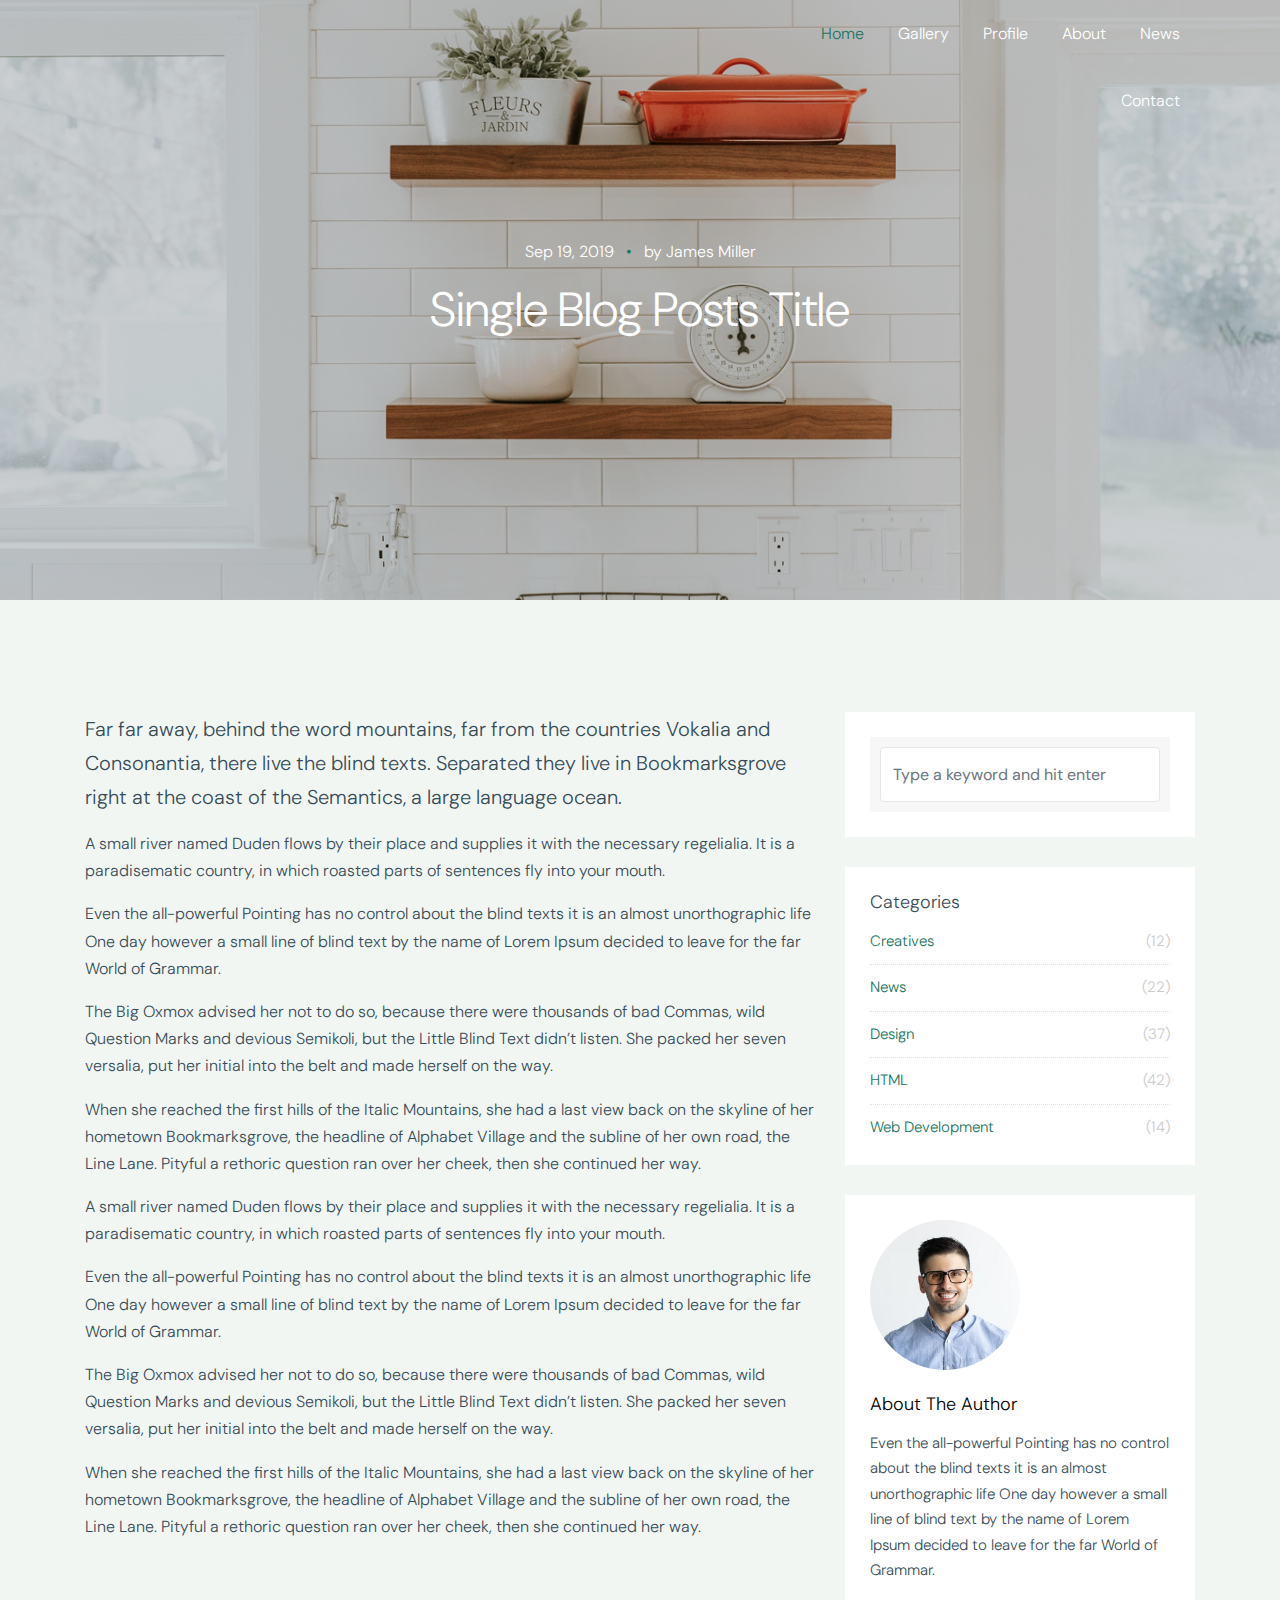
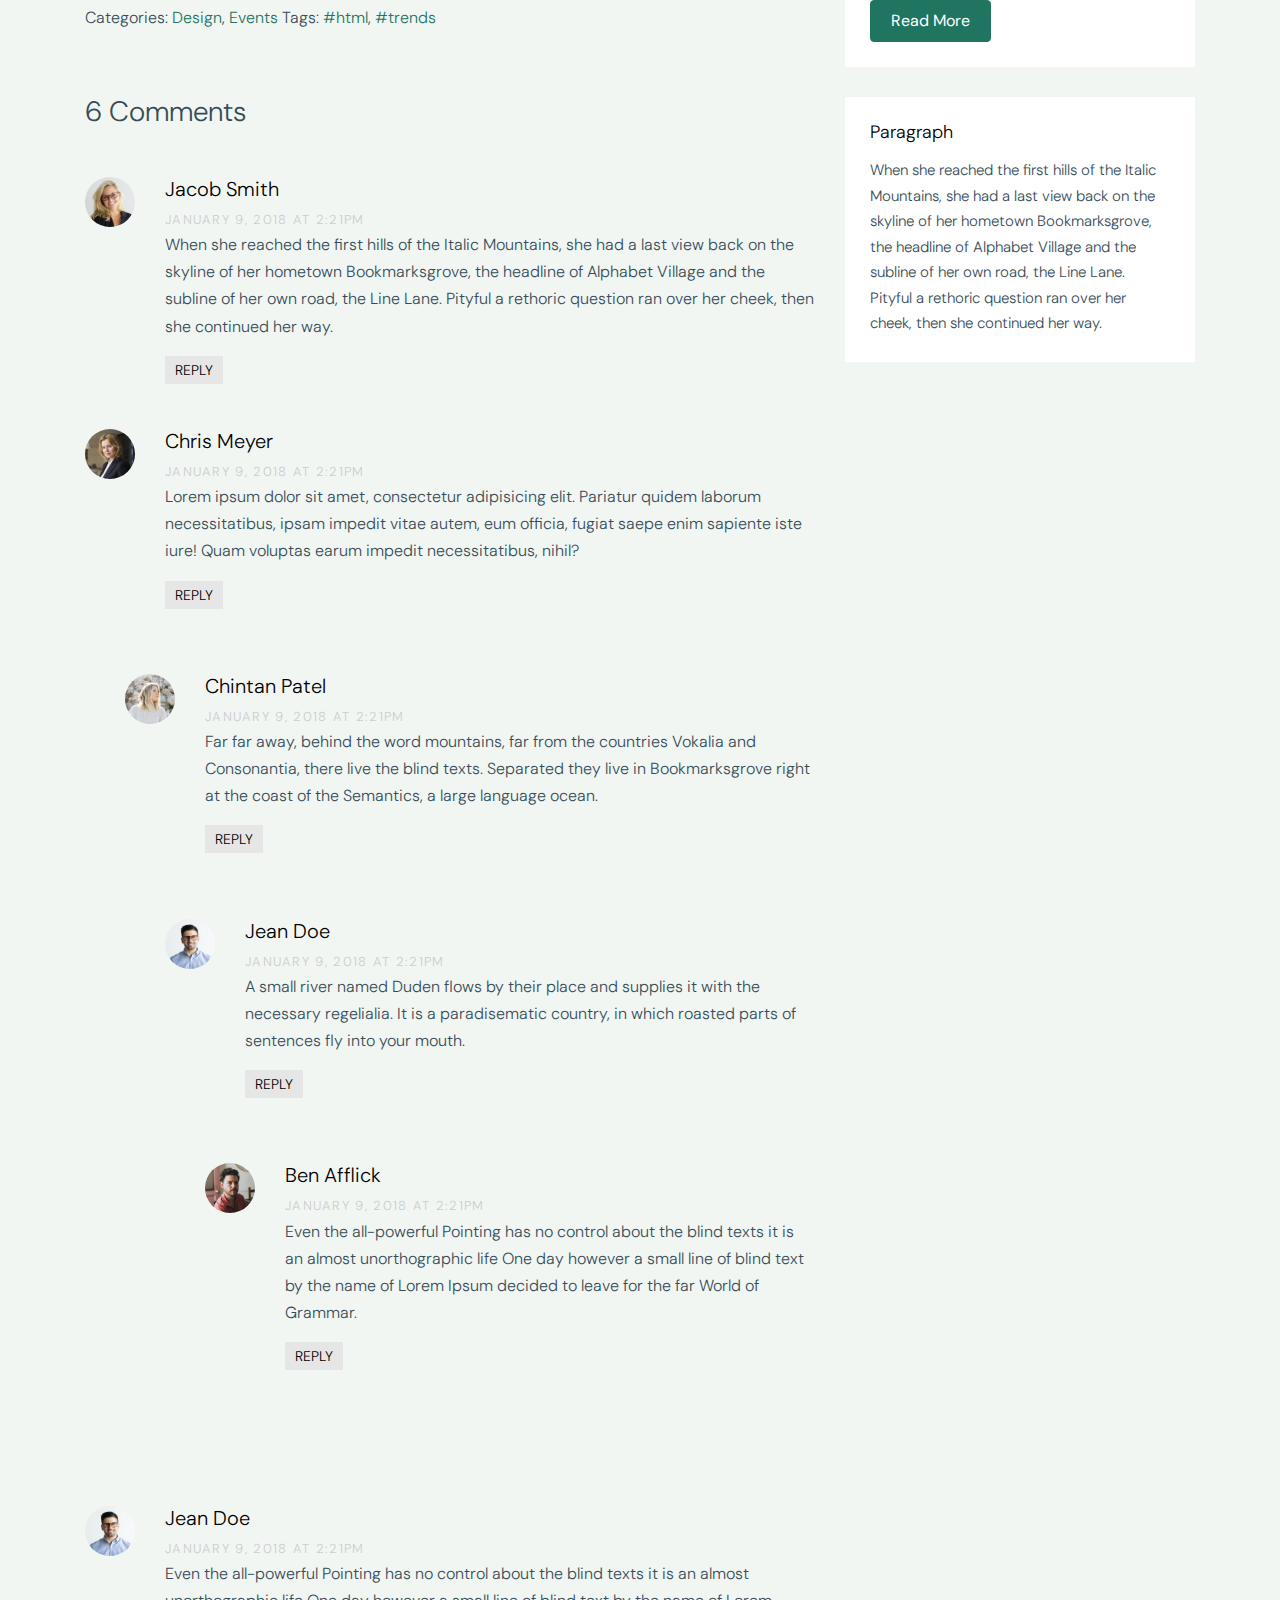
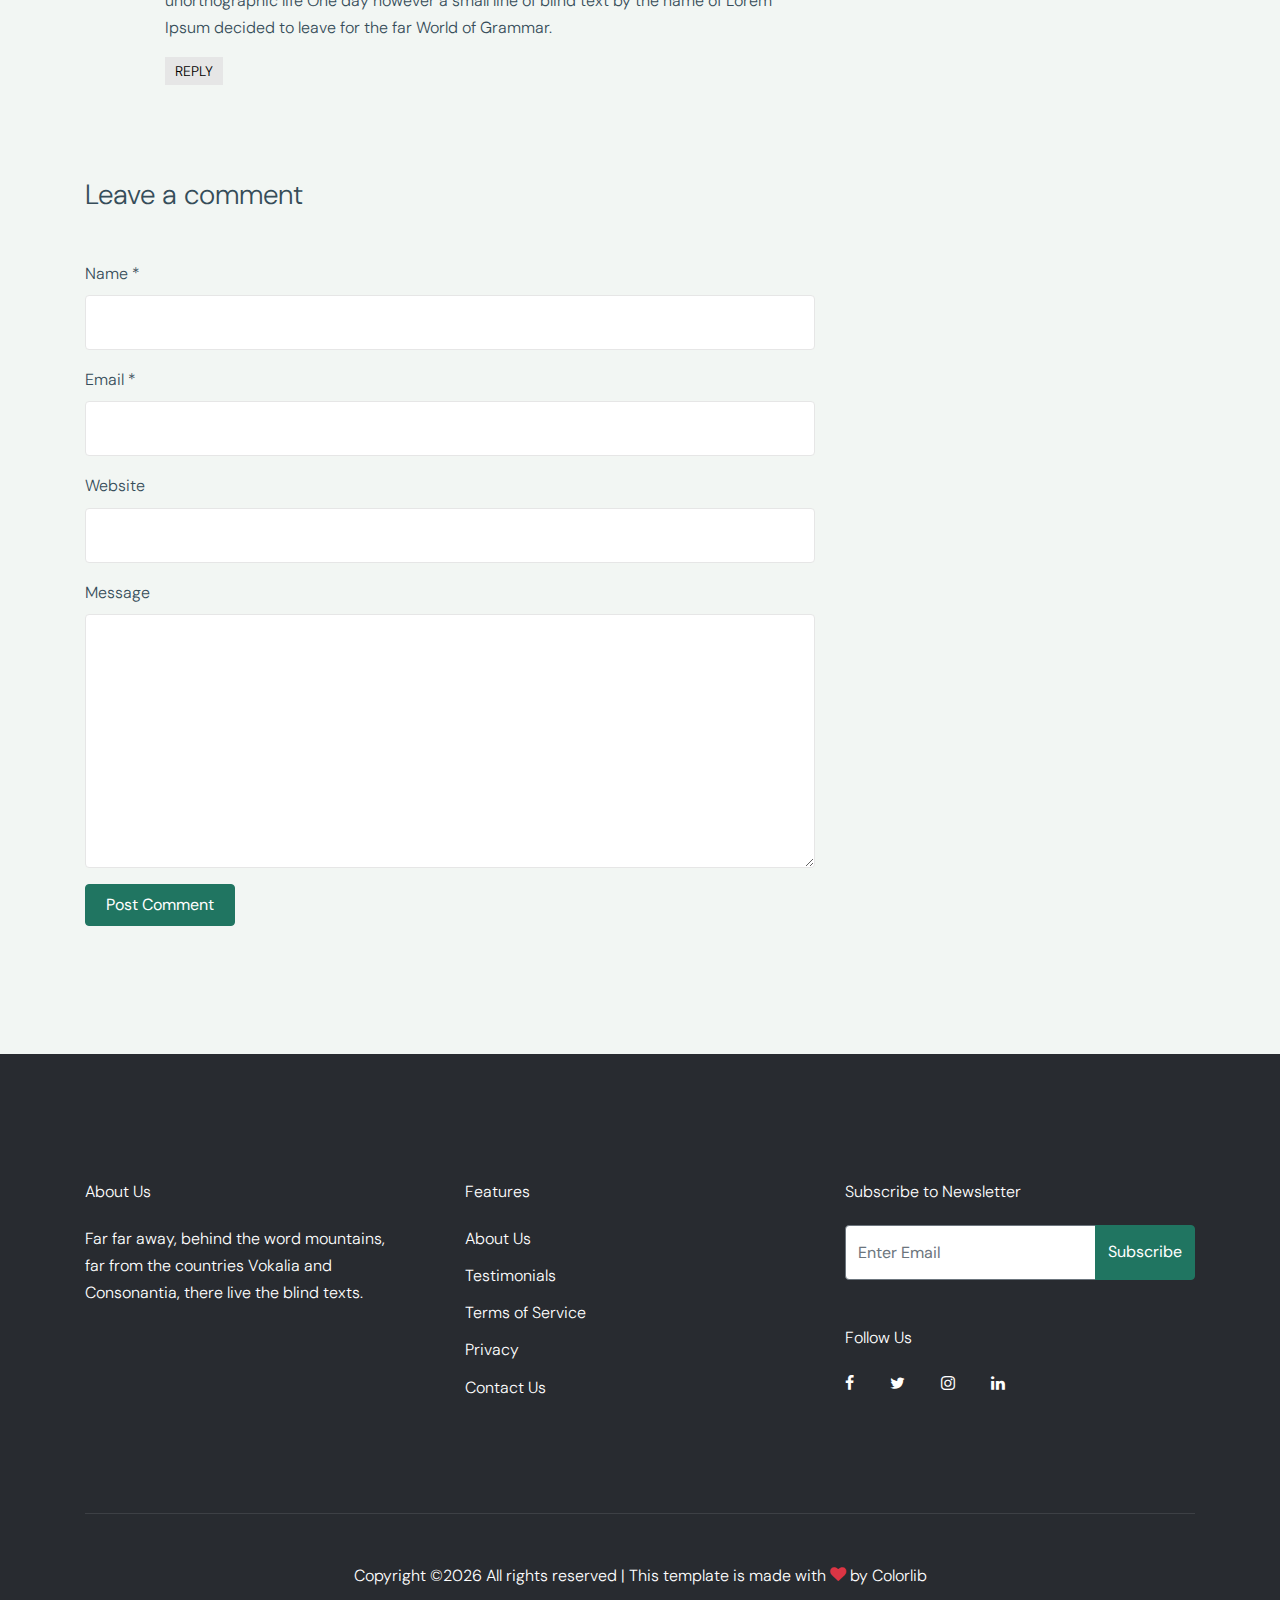
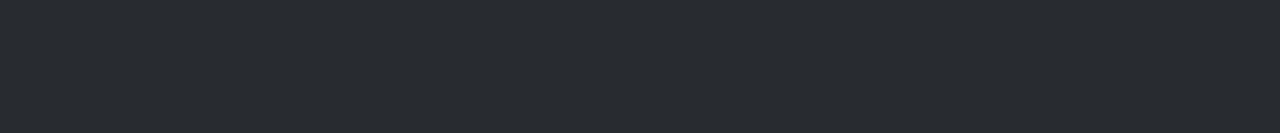
<file: single.html>
<!doctype html>
<html lang="en">

  <head>
    <title>Mutiara Damai</title>
    <meta charset="utf-8">
    <meta name="viewport" content="width=device-width, initial-scale=1, shrink-to-fit=no">

    <link href="https://fonts.googleapis.com/css?family=DM+Sans:300,400,700&display=swap" rel="stylesheet">

    <link rel="stylesheet" href="fonts/icomoon/style.css">

    <link rel="stylesheet" href="css/bootstrap.min.css">
    <link rel="stylesheet" href="css/animate.min.css">
    <link rel="stylesheet" href="css/jquery.fancybox.min.css">
    <link rel="stylesheet" href="css/owl.carousel.min.css">
    <link rel="stylesheet" href="css/owl.theme.default.min.css">
    <link rel="stylesheet" href="fonts/flaticon/font/flaticon.css">
    <link rel="stylesheet" href="css/aos.css">

    <!-- MAIN CSS -->
    <link rel="stylesheet" href="css/style.css">

  </head>

  <body data-spy="scroll" data-target=".site-navbar-target" data-offset="300">

    
    <div class="site-wrap" id="home-section">

      <div class="site-mobile-menu site-navbar-target">
        <div class="site-mobile-menu-header">
          <div class="site-mobile-menu-close mt-3">
            <span class="icon-close2 js-menu-toggle"></span>
          </div>
        </div>
        <div class="site-mobile-menu-body"></div>
      </div>



      <header class="site-navbar site-navbar-target" role="banner">

          <div class="container">
            <div class="row align-items-right position-relative">
  
              <div class="col-lg-4">
              </div> 
              <div class="col-lg-3 text-center">
  
  
                <div class="ml-auto toggle-button d-inline-block d-lg-none"><a href="#" class="site-menu-toggle py-5 js-menu-toggle text-white"><span class="icon-menu h3 text-white"></span></a></div>
              </div>
              <div class="col-lg-5">
                <nav class="site-navigation text-right mr-auto " role="navigation">
                  <ul class="site-menu main-menu js-clone-nav ml-auto d-none d-lg-block">
                    <li class="active"><a href="index.html" class="nav-link">Home</a></li>
                    <li><a href="gallery.html" class="nav-link">Gallery</a></li>
                    <li><a href="profile.html" class="nav-link">Profile</a></li>
                    <li><a href="about.html" class="nav-link">About</a></li>
                    <li><a href="news.html" class="nav-link">News</a></li>
                    <li><a href="contact.html" class="nav-link">Contact</a></li>
                  </ul>
                </nav>
              </div> 
              
  
            </div>
          </div>
  
        </header>

    
    
    <div class="ftco-blocks-cover-1">
      <div class="ftco-cover-1 overlay" style="background-image: url('images/hero_2.jpg')">
        <div class="container">
          <div class="row align-items-center justify-content-center">
            <div class="col-lg-6 text-center">
              <span class="d-block mb-3 text-white" data-aos="fade-up">Sep 19, 2019 <span class="mx-2 text-primary">&bullet;</span> by James Miller</span>
                <h1 class="mb-4" data-aos="fade-up" data-aos-delay="100">Single Blog Posts Title</h1>
            </div>
          </div>
        </div>
      </div>
    </div>


    <div class="site-section">
      <div class="container">
        <div class="row">
          <div class="col-md-8 blog-content">
            <p class="lead">Far far away, behind the word mountains, far from the countries Vokalia and Consonantia, there live the blind texts. Separated they live in Bookmarksgrove right at the coast of the Semantics, a large language ocean.</p>
            <p>A small river named Duden flows by their place and supplies it with the necessary regelialia. It is a paradisematic country, in which roasted parts of sentences fly into your mouth.</p>

            <blockquote><p>Even the all-powerful Pointing has no control about the blind texts it is an almost unorthographic life One day however a small line of blind text by the name of Lorem Ipsum decided to leave for the far World of Grammar.</p></blockquote>

            <p>The Big Oxmox advised her not to do so, because there were thousands of bad Commas, wild Question Marks and devious Semikoli, but the Little Blind Text didn’t listen. She packed her seven versalia, put her initial into the belt and made herself on the way.</p>

            <p>When she reached the first hills of the Italic Mountains, she had a last view back on the skyline of her hometown Bookmarksgrove, the headline of Alphabet Village and the subline of her own road, the Line Lane. Pityful a rethoric question ran over her cheek, then she continued her way.</p>

            <p>A small river named Duden flows by their place and supplies it with the necessary regelialia. It is a paradisematic country, in which roasted parts of sentences fly into your mouth.</p>

            <blockquote><p>Even the all-powerful Pointing has no control about the blind texts it is an almost unorthographic life One day however a small line of blind text by the name of Lorem Ipsum decided to leave for the far World of Grammar.</p></blockquote>

            <p>The Big Oxmox advised her not to do so, because there were thousands of bad Commas, wild Question Marks and devious Semikoli, but the Little Blind Text didn’t listen. She packed her seven versalia, put her initial into the belt and made herself on the way.</p>
            
            <p>When she reached the first hills of the Italic Mountains, she had a last view back on the skyline of her hometown Bookmarksgrove, the headline of Alphabet Village and the subline of her own road, the Line Lane. Pityful a rethoric question ran over her cheek, then she continued her way.</p>


            <div class="pt-5">
              <p>Categories:  <a href="#">Design</a>, <a href="#">Events</a>  Tags: <a href="#">#html</a>, <a href="#">#trends</a></p>
            </div>


            <div class="pt-5">
              <h3 class="mb-5">6 Comments</h3>
              <ul class="comment-list">
                <li class="comment">
                  <div class="vcard bio">
                    <img src="images/person_2.jpg" alt="Free Website Template by Free-Template.co">
                  </div>
                  <div class="comment-body">
                    <h3>Jacob Smith</h3>
                    <div class="meta">January 9, 2018 at 2:21pm</div>
                    <p>When she reached the first hills of the Italic Mountains, she had a last view back on the skyline of her hometown Bookmarksgrove, the headline of Alphabet Village and the subline of her own road, the Line Lane. Pityful a rethoric question ran over her cheek, then she continued her way.</p>
                    <p><a href="#" class="reply">Reply</a></p>
                  </div>
                </li>

                <li class="comment">
                  <div class="vcard bio">
                    <img src="images/person_3.jpg" alt="Free Website Template by Free-Template.co">
                  </div>
                  <div class="comment-body">
                    <h3>Chris Meyer</h3>
                    <div class="meta">January 9, 2018 at 2:21pm</div>
                    <p>Lorem ipsum dolor sit amet, consectetur adipisicing elit. Pariatur quidem laborum necessitatibus, ipsam impedit vitae autem, eum officia, fugiat saepe enim sapiente iste iure! Quam voluptas earum impedit necessitatibus, nihil?</p>
                    <p><a href="#" class="reply">Reply</a></p>
                  </div>

                  <ul class="children">
                    <li class="comment">
                      <div class="vcard bio">
                        <img src="images/person_5.jpg" alt="Free Website Template by Free-Template.co">
                      </div>
                      <div class="comment-body">
                        <h3>Chintan Patel</h3>
                        <div class="meta">January 9, 2018 at 2:21pm</div>
                        <p>Far far away, behind the word mountains, far from the countries Vokalia and Consonantia, there live the blind texts. Separated they live in Bookmarksgrove right at the coast of the Semantics, a large language ocean.</p>
                        <p><a href="#" class="reply">Reply</a></p>
                      </div>


                      <ul class="children">
                        <li class="comment">
                          <div class="vcard bio">
                            <img src="images/person_1.jpg" alt="Free Website Template by Free-Template.co">
                          </div>
                          <div class="comment-body">
                            <h3>Jean Doe</h3>
                            <div class="meta">January 9, 2018 at 2:21pm</div>
                            <p>A small river named Duden flows by their place and supplies it with the necessary regelialia. It is a paradisematic country, in which roasted parts of sentences fly into your mouth.</p>
                            <p><a href="#" class="reply">Reply</a></p>
                          </div>

                            <ul class="children">
                              <li class="comment">
                                <div class="vcard bio">
                                  <img src="images/person_4.jpg" alt="Free Website Template by Free-Template.co">
                                </div>
                                <div class="comment-body">
                                  <h3>Ben Afflick</h3>
                                  <div class="meta">January 9, 2018 at 2:21pm</div>
                                  <p>Even the all-powerful Pointing has no control about the blind texts it is an almost unorthographic life One day however a small line of blind text by the name of Lorem Ipsum decided to leave for the far World of Grammar.</p>
                                  <p><a href="#" class="reply">Reply</a></p>
                                </div>
                              </li>
                            </ul>
                        </li>
                      </ul>
                    </li>
                  </ul>
                </li>

                <li class="comment">
                  <div class="vcard bio">
                    <img src="images/person_1.jpg" alt="Free Website Template by Free-Template.co">
                  </div>
                  <div class="comment-body">
                    <h3>Jean Doe</h3>
                    <div class="meta">January 9, 2018 at 2:21pm</div>
                    <p>Even the all-powerful Pointing has no control about the blind texts it is an almost unorthographic life One day however a small line of blind text by the name of Lorem Ipsum decided to leave for the far World of Grammar.</p>
                    <p><a href="#" class="reply">Reply</a></p>
                  </div>
                </li>
              </ul>
              <!-- END comment-list -->
              
              <div class="comment-form-wrap pt-5">
                <h3 class="mb-5">Leave a comment</h3>
                <form action="#" class="">
                  <div class="form-group">
                    <label for="name">Name *</label>
                    <input type="text" class="form-control" id="name">
                  </div>
                  <div class="form-group">
                    <label for="email">Email *</label>
                    <input type="email" class="form-control" id="email">
                  </div>
                  <div class="form-group">
                    <label for="website">Website</label>
                    <input type="url" class="form-control" id="website">
                  </div>

                  <div class="form-group">
                    <label for="message">Message</label>
                    <textarea name="" id="message" cols="30" rows="10" class="form-control"></textarea>
                  </div>
                  <div class="form-group">
                    <input type="submit" value="Post Comment" class="btn btn-primary btn-md text-white">
                  </div>

                </form>
              </div>
            </div>

          </div>
          <div class="col-md-4 sidebar">
            <div class="sidebar-box">
              <form action="#" class="search-form">
                <div class="form-group">
                  <span class="icon fa fa-search"></span>
                  <input type="text" class="form-control" placeholder="Type a keyword and hit enter">
                </div>
              </form>
            </div>
            <div class="sidebar-box">
              <div class="categories">
                <h3>Categories</h3>
                <li><a href="#">Creatives <span>(12)</span></a></li>
                <li><a href="#">News <span>(22)</span></a></li>
                <li><a href="#">Design <span>(37)</span></a></li>
                <li><a href="#">HTML <span>(42)</span></a></li>
                <li><a href="#">Web Development <span>(14)</span></a></li>
              </div>
            </div>
            <div class="sidebar-box">
              <img src="images/person_1.jpg" alt="Free Website Template by Free-Template.co" class="img-fluid mb-4 w-50 rounded-circle">
              <h3 class="text-black">About The Author</h3>
              <p>Even the all-powerful Pointing has no control about the blind texts it is an almost unorthographic life One day however a small line of blind text by the name of Lorem Ipsum decided to leave for the far World of Grammar.</p>
              <p><a href="#" class="btn btn-primary btn-md text-white">Read More</a></p>
            </div>

            <div class="sidebar-box">
              <h3 class="text-black">Paragraph</h3>
              <p>When she reached the first hills of the Italic Mountains, she had a last view back on the skyline of her hometown Bookmarksgrove, the headline of Alphabet Village and the subline of her own road, the Line Lane. Pityful a rethoric question ran over her cheek, then she continued her way.</p>
            </div>
          </div>
        </div>
      </div>
    </div>
    
    <footer class="site-footer">
      <div class="container">
        <div class="row">
          <div class="col-md-6">
            <div class="row">
              <div class="col-md-7">
                <h2 class="footer-heading mb-4">About Us</h2>
                <p>Far far away, behind the word mountains, far from the countries Vokalia and Consonantia, there live the blind texts. </p>

              </div>
              <div class="col-md-4 ml-auto">
                <h2 class="footer-heading mb-4">Features</h2>
                <ul class="list-unstyled">
                  <li><a href="#">About Us</a></li>
                  <li><a href="#">Testimonials</a></li>
                  <li><a href="#">Terms of Service</a></li>
                  <li><a href="#">Privacy</a></li>
                  <li><a href="#">Contact Us</a></li>
                </ul>
              </div>

            </div>
          </div>
          <div class="col-md-4 ml-auto">

            <div class="mb-5">
              <h2 class="footer-heading mb-4">Subscribe to Newsletter</h2>
              <form action="#" method="post" class="footer-suscribe-form">
                <div class="input-group mb-3">
                  <input type="text" class="form-control border-secondary text-white bg-transparent" placeholder="Enter Email" aria-label="Enter Email" aria-describedby="button-addon2">
                  <div class="input-group-append">
                    <button class="btn btn-primary text-white" type="button" id="button-addon2">Subscribe</button>
                  </div>
                </div>
            </div>


            <h2 class="footer-heading mb-4">Follow Us</h2>
            <a href="#about-section" class="smoothscroll pl-0 pr-3"><span class="icon-facebook"></span></a>
            <a href="#" class="pl-3 pr-3"><span class="icon-twitter"></span></a>
            <a href="#" class="pl-3 pr-3"><span class="icon-instagram"></span></a>
            <a href="#" class="pl-3 pr-3"><span class="icon-linkedin"></span></a>
            </form>
          </div>
        </div>
        <div class="row pt-5 mt-5 text-center">
          <div class="col-md-12">
            <div class="border-top pt-5">
              <p>
            <!-- Link back to Colorlib can't be removed. Template is licensed under CC BY 3.0. -->
            Copyright &copy;<script>document.write(new Date().getFullYear());</script> All rights reserved | This template is made with <i class="icon-heart text-danger" aria-hidden="true"></i> by <a href="https://colorlib.com" target="_blank" >Colorlib</a>
            <!-- Link back to Colorlib can't be removed. Template is licensed under CC BY 3.0. -->
            </p>
            </div>
          </div>

        </div>
      </div>
    </footer>

    </div>

    <script src="js/jquery-3.3.1.min.js"></script>
    <script src="js/popper.min.js"></script>
    <script src="js/bootstrap.min.js"></script>
    <script src="js/owl.carousel.min.js"></script>
    <script src="js/jquery.sticky.js"></script>
    <script src="js/jquery.waypoints.min.js"></script>
    <script src="js/jquery.animateNumber.min.js"></script>
    <script src="js/jquery.fancybox.min.js"></script>
    <script src="js/jquery.easing.1.3.js"></script>
    <script src="js/aos.js"></script>

    <script src="js/main.js"></script>

  </body>

</html>
</file>
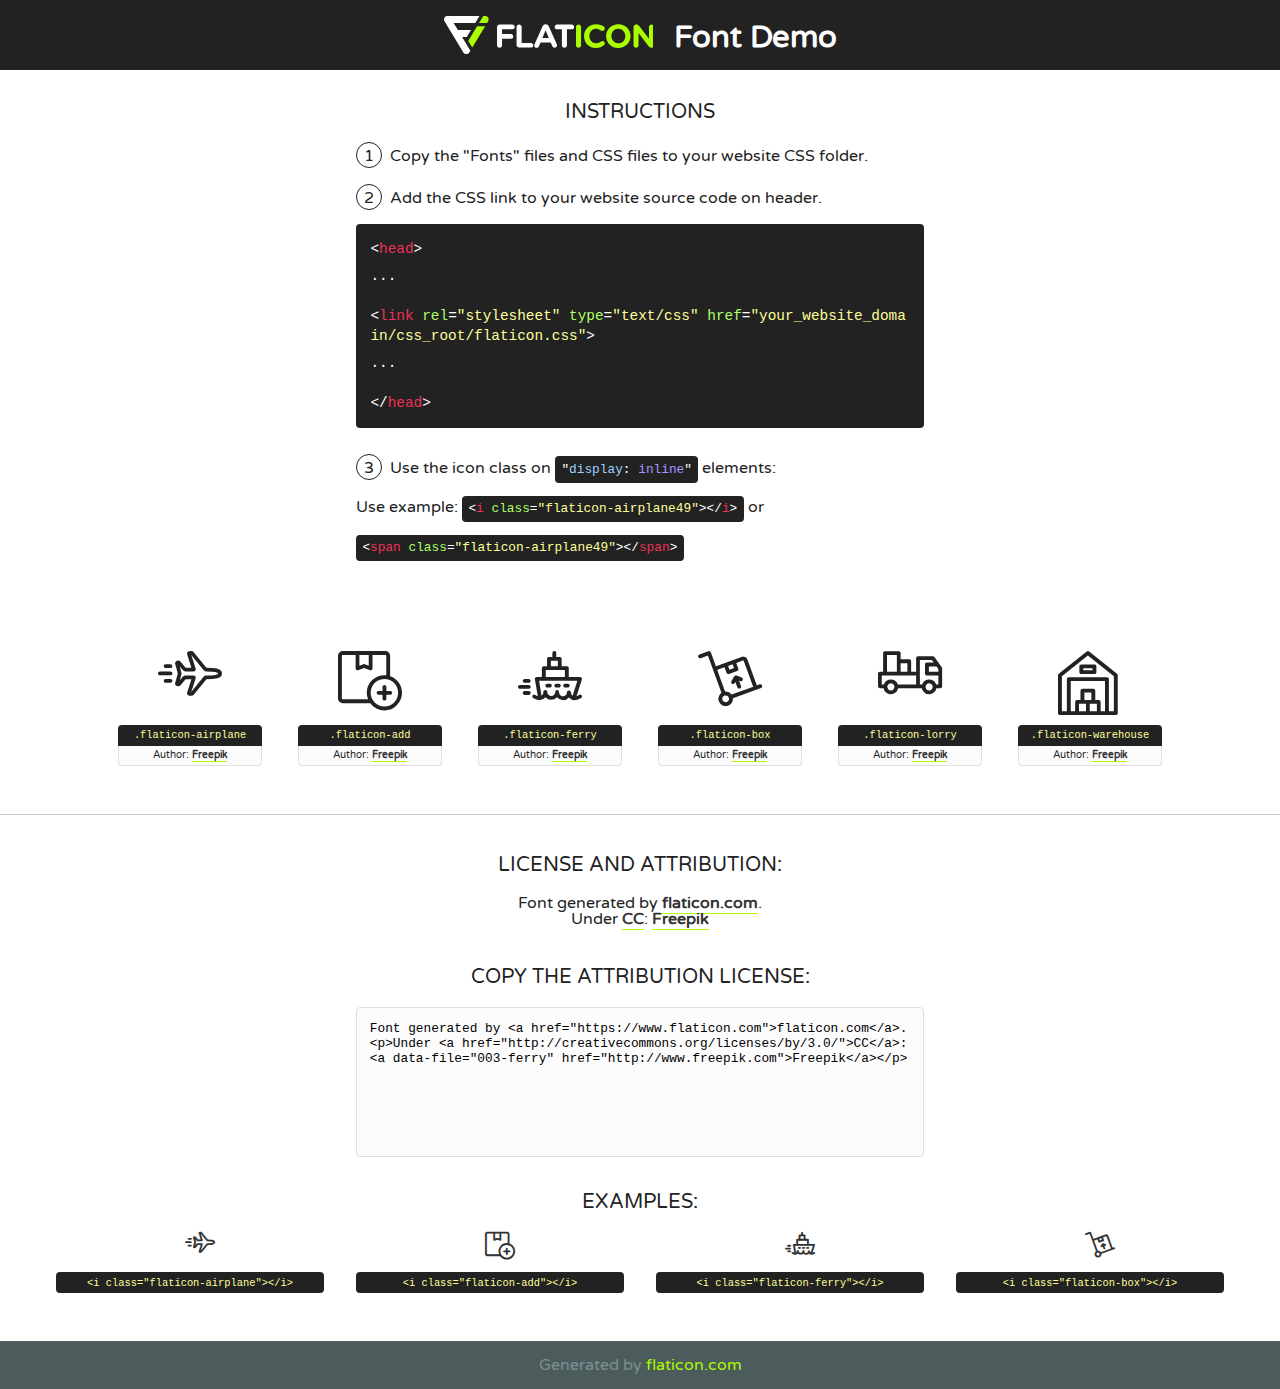
<file: fonts/flaticon/font/flaticon.html>
<!DOCTYPE html>
<!--
  Flaticon icon font: Flaticon
  Creation date: 06/05/2019 12:06
-->
<html>
<!DOCTYPE html>
<html>

<head>
    <title>Flaticon WebFont</title>
    <link href="http://fonts.googleapis.com/css?family=Varela+Round" rel="stylesheet" type="text/css" />
    <link rel="stylesheet" type="text/css" href="flaticon.css">
    <meta charset="UTF-8">
    <style>
    html, body, div, span, applet, object, iframe,
    h1, h2, h3, h4, h5, h6, p, blockquote, pre,
    a, abbr, acronym, address, big, cite, code,
    del, dfn, em, img, ins, kbd, q, s, samp,
    small, strike, strong, sub, sup, tt, var,
    b, u, i, center,
    dl, dt, dd, ol, ul, li,
    fieldset, form, label, legend,
    table, caption, tbody, tfoot, thead, tr, th, td,
    article, aside, canvas, details, embed, 
    figure, figcaption, footer, header, hgroup, 
    menu, nav, output, ruby, section, summary,
    time, mark, audio, video {
        margin: 0;
        padding: 0;
        border: 0;
        font-size: 100%;
        font: inherit;
        vertical-align: baseline;
    }
    /* HTML5 display-role reset for older browsers */
    article, aside, details, figcaption, figure, 
    footer, header, hgroup, menu, nav, section {
        display: block;
    }
    body {
        line-height: 1;
    }
    ol, ul {
        list-style: none;
    }
    blockquote, q {
        quotes: none;
    }
    blockquote:before, blockquote:after,
    q:before, q:after {
        content: '';
        content: none;
    }
    table {
        border-collapse: collapse;
        border-spacing: 0;
    }
    body {
        font-family: 'Varela Round', Helvetica, Arial, sans-serif;
        font-size: 16px;
        color: #222;
    }
    a {
        color: #333;
        border-bottom: 1px solid #a9fd00;
        font-weight: bold;
        text-decoration: none;
    }
    * {
        -moz-box-sizing: border-box;
        -webkit-box-sizing: border-box;
        box-sizing: border-box;
        margin: 0;
        padding: 0;
    }
    [class^="flaticon-"]:before, [class*=" flaticon-"]:before, [class^="flaticon-"]:after, [class*=" flaticon-"]:after {
        font-family: Flaticon;
        font-size: 30px;
        font-style: normal;
        margin-left: 20px;
        color: #333;
    }
    .wrapper {
        max-width: 600px;
        margin: auto;
        padding: 0 1em;
    }
    .title {
        font-size: 1.25em;
        text-align: center;
        margin-bottom: 1em;
        text-transform: uppercase;
    }
    header {
        text-align: center;
        background-color: #222;
        color: #fff;
        padding: 1em;
    }
    header .logo {
        width: 210px;
        height: 38px;
        display: inline-block;
        vertical-align: middle;
        margin-right: 1em;
        border: none;
    }
    header strong {
        font-size: 1.95em;
        font-weight: bold;
        vertical-align: middle;
        margin-top: 5px;
        display: inline-block;
    }
    .demo {
        margin: 2em auto;
        line-height: 1.25em;
    }
    .demo ul li {
        margin-bottom: 1em;
    }
    .demo ul li .num {
        color: #222;
        border-radius: 20px;
        display: inline-block;
        width: 26px;
        padding: 3px;
        height: 26px;
        text-align: center;
        margin-right: 0.5em;
        border: 1px solid #222;
    }
    .demo ul li code {
        background-color: #222;
        border-radius: 4px;
        padding: 0.25em 0.5em;
        display: inline-block;
        color: #fff;
        font-family: Consolas,Monaco,Lucida Console,Liberation Mono,DejaVu Sans Mono,Bitstream Vera Sans Mono,Courier New, monospace;
        font-weight: lighter;
        margin-top: 1em;
        font-size: 0.8em;
        word-break: break-all;
    }
    .demo ul li code.big {
        padding: 1em;
        font-size: 0.9em;
    }
    .demo ul li code .red {
        color: #EF3159;
    }
    .demo ul li code .green {
        color: #ACFF65;
    }
    .demo ul li code .yellow {
        color: #FFFF99;
    }
    .demo ul li code .blue {
        color: #99D3FF;
    }
    .demo ul li code .purple {
        color: #A295FF;
    }
    .demo ul li code .dots {
        margin-top: 0.5em;
        display: block;
    }
    #glyphs {
        border-bottom: 1px solid #ccc;
        padding: 2em 0;
        text-align: center;
    }
    .glyph {
        display: inline-block;
        width: 9em;
        margin: 1em;
        text-align: center;
        vertical-align: top;
        background: #FFF;
    }
    .glyph .glyph-icon {
        padding: 10px;
        display: block;
        font-family:"Flaticon";
        font-size: 64px;
        line-height: 1;
    }
    .glyph .glyph-icon:before {
        font-size: 64px;
        color: #222;
        margin-left: 0;
    }
    .class-name {
        font-size: 0.65em;
        background-color: #222;
        color: #fff;
        border-radius: 4px 4px 0 0;
        padding: 0.5em;
        color: #FFFF99;
        font-family: Consolas,Monaco,Lucida Console,Liberation Mono,DejaVu Sans Mono,Bitstream Vera Sans Mono,Courier New, monospace;
    }
    .author-name {
        font-size: 0.6em;
        background-color: #fcfcfd;
        border: 1px solid #DEDEE4;
        border-top: 0;
        border-radius: 0 0 4px 4px;
        padding: 0.5em;
    }
    .class-name:last-child {
        font-size: 10px;
        color:#888;
    }
    .class-name:last-child a {
        font-size: 10px;
        color:#555;
    }
    .class-name:last-child a:hover {
        color:#a9fd00;
    }
    .glyph > input {
        display: block;
        width: 100px;
        margin: 5px auto;
        text-align: center;
        font-size: 12px;
        cursor: text;
    }
    .glyph > input.icon-input {
        font-family:"Flaticon";
        font-size: 16px;
        margin-bottom: 10px;
    }
    .attribution .title {
        margin-top: 2em;
    }
    .attribution textarea {
        background-color: #fcfcfd;
        padding: 1em;
        border: none;
        box-shadow: none;
        border: 1px solid #DEDEE4;
        border-radius: 4px;
        resize: none;
        width: 100%;
        height: 150px;
        font-size: 0.8em;
        font-family: Consolas,Monaco,Lucida Console,Liberation Mono,DejaVu Sans Mono,Bitstream Vera Sans Mono,Courier New, monospace;
        -webkit-appearance: none;
    }
    .iconsuse {
        margin: 2em auto;
        text-align: center;
        max-width: 1200px;
    }
    .iconsuse:after {
        content: '';
        display: table;
        clear: both;
    }
    .iconsuse .image {
        float: left;
        width: 25%;
        padding: 0 1em;
    }
    .iconsuse .image p {
        margin-bottom: 1em;
    }
    .iconsuse .image span {
        display: block;
        font-size: 0.65em;
        background-color: #222;
        color: #fff;
        border-radius: 4px;
        padding: 0.5em;
        color: #FFFF99;
        margin-top: 1em;
        font-family: Consolas,Monaco,Lucida Console,Liberation Mono,DejaVu Sans Mono,Bitstream Vera Sans Mono,Courier New, monospace;
    }
    #footer {
        text-align: center;
        background-color: #4C5B5C;
        color: #7c9192;
        padding: 1em;
    }
    #footer a {
        border: none;
        color: #a9fd00;
        font-weight: normal;
    }
    @media (max-width: 960px) {
        .iconsuse .image {
            width: 50%;
        }
    }
    @media (max-width: 560px) {
        .iconsuse .image {
            width: 100%;
        }
    }
    </style>
</head>

<body class="characters-off">

    <header>
        <a href="https://www.flaticon.com" target="_blank" class="logo">
            <svg version="1.1" xmlns="http://www.w3.org/2000/svg" xmlns:xlink="http://www.w3.org/1999/xlink" xmlns:a="http://ns.adobe.com/AdobeSVGViewerExtensions/3.0/" viewBox="0 0 560.875 102.036" enable-background="new 0 0 560.875 102.036" xml:space="preserve">
                <defs>
                </defs>
                <g>
                    <g class="letters">
                        <path fill="#ffffff" d="M141.596,29.675c0-3.777,2.985-6.767,6.764-6.767h34.438c3.426,0,6.15,2.728,6.15,6.15
                        c0,3.43-2.724,6.149-6.15,6.149h-27.674v13.091h23.719c3.429,0,6.151,2.724,6.151,6.15c0,3.43-2.723,6.149-6.151,6.149h-23.719
                        v17.574c0,3.773-2.986,6.761-6.764,6.761c-3.779,0-6.764-2.989-6.764-6.761V29.675z"></path>
                        <path fill="#ffffff" d="M193.844,29.149c0-3.781,2.985-6.767,6.764-6.767c3.776,0,6.763,2.985,6.763,6.767v42.957h25.039
                        c3.426,0,6.149,2.726,6.149,6.153c0,3.425-2.723,6.15-6.149,6.15h-31.802c-3.779,0-6.764-2.986-6.764-6.768V29.149z"></path>
                        <path fill="#ffffff" d="M241.891,75.71l21.438-48.407c1.492-3.341,4.215-5.357,7.906-5.357h0.792
                        c3.686,0,6.323,2.017,7.815,5.357l21.439,48.407c0.436,0.967,0.701,1.845,0.701,2.723c0,3.602-2.809,6.501-6.414,6.501
                        c-3.161,0-5.269-1.845-6.499-4.655l-4.132-9.661h-27.059l-4.301,10.102c-1.144,2.631-3.426,4.214-6.237,4.214
                        c-3.517,0-6.24-2.81-6.24-6.325C241.1,77.64,241.451,76.677,241.891,75.71z M279.932,58.666l-8.521-20.297l-8.526,20.297H279.932
                        z"></path>
                        <path fill="#ffffff" d="M314.864,35.387H301.86c-3.429,0-6.239-2.813-6.239-6.238c0-3.429,2.811-6.24,6.239-6.24h39.533
                        c3.426,0,6.237,2.811,6.237,6.24c0,3.425-2.811,6.238-6.237,6.238h-13.001v42.785c0,3.773-2.99,6.761-6.764,6.761
                        c-3.779,0-6.764-2.989-6.764-6.761V35.387z"></path>
                        <path fill="#A9FD00" d="M352.615,29.149c0-3.781,2.985-6.767,6.767-6.767c3.774,0,6.761,2.985,6.761,6.767v49.024
                        c0,3.773-2.987,6.761-6.761,6.761c-3.781,0-6.767-2.989-6.767-6.761V29.149z"></path>
                        <path fill="#A9FD00" d="M374.132,53.836v-0.179c0-17.481,13.178-31.801,32.065-31.801c9.22,0,15.459,2.458,20.557,6.238
                        c1.402,1.054,2.637,2.985,2.637,5.357c0,3.692-2.985,6.59-6.681,6.59c-1.845,0-3.071-0.702-4.044-1.319
                        c-3.776-2.813-7.729-4.393-12.562-4.393c-10.364,0-17.831,8.611-17.831,19.154v0.173c0,10.542,7.291,19.329,17.831,19.329
                        c5.715,0,9.492-1.756,13.359-4.834c1.049-0.874,2.458-1.491,4.039-1.491c3.429,0,6.325,2.813,6.325,6.236
                        c0,2.106-1.056,3.78-2.282,4.834c-5.539,4.834-12.036,7.733-21.878,7.733C387.572,85.464,374.132,71.493,374.132,53.836z"></path>
                        <path fill="#A9FD00" d="M433.009,53.836v-0.179c0-17.481,13.79-31.801,32.766-31.801c18.981,0,32.592,14.143,32.592,31.628v0.173
                        c0,17.483-13.785,31.807-32.769,31.807C446.625,85.464,433.009,71.32,433.009,53.836z M484.224,53.836v-0.179
                        c0-10.539-7.725-19.326-18.626-19.326c-10.893,0-18.449,8.611-18.449,19.154v0.173c0,10.542,7.73,19.329,18.626,19.329
                        C476.676,72.986,484.224,64.378,484.224,53.836z"></path>
                        <path fill="#A9FD00" d="M506.233,29.321c0-3.774,2.99-6.763,6.767-6.763h1.401c3.252,0,5.183,1.583,7.029,3.953l26.093,34.265
                        V29.059c0-3.692,2.99-6.677,6.681-6.677c3.683,0,6.671,2.985,6.671,6.677v48.934c0,3.78-2.987,6.765-6.764,6.765h-0.436
                        c-3.257,0-5.188-1.581-7.034-3.953l-27.056-35.492v32.944c0,3.687-2.985,6.676-6.678,6.676c-3.683,0-6.673-2.989-6.673-6.676
                        V29.321z"></path>
                    </g>
                    <g class="insignia">
                        <path fill="#ffffff" d="M48.372,56.137h12.517l11.156-18.537H37.186L25.688,18.539h57.825L94.668,0H9.271
                        C5.925,0,2.842,1.801,1.198,4.716c-1.644,2.907-1.593,6.482,0.134,9.343l50.38,83.501c1.678,2.781,4.689,4.476,7.938,4.476
                        c3.246,0,6.257-1.695,7.935-4.476l2.898-4.804L48.372,56.137z"></path>
                        <g class="i">
                            <path fill="#A9FD00" d="M93.575,18.539h0.031v0.004l21.652,0.004l2.705-4.488c1.727-2.861,1.778-6.436,0.133-9.343
                            C116.454,1.801,113.371,0,110.026,0h-5.294L93.575,18.539z"></path>
                            <polygon fill="#A9FD00" points="88.291,27.356 64.725,66.486 75.519,84.404 109.942,27.356"></polygon>
                        </g>
                    </g>
                </g>
            </svg>
        </a>
        <strong>Font Demo</strong>
    </header>


    <section class="demo wrapper">

        <p class="title">Instructions</p>

        <ul>
            <li>
                <span class="num">1</span>Copy the "Fonts" files and CSS files to your website CSS folder.
            </li>
            <li>
                <span class="num">2</span>Add the CSS link to your website source code on header.
                <code class="big">
                    &lt;<span class="red">head</span>&gt;
                    <br/><span class="dots">...</span>
                    <br/>&lt;<span class="red">link</span> <span class="green">rel</span>=<span class="yellow">"stylesheet"</span> <span class="green">type</span>=<span class="yellow">"text/css"</span> <span class="green">href</span>=<span class="yellow">"your_website_domain/css_root/flaticon.css"</span>&gt;
                    <br/><span class="dots">...</span>
                    <br/>&lt;/<span class="red">head</span>&gt;
                </code>
            </li>

            <li>
                <p>
                    <span class="num">3</span>Use the icon class on <code>"<span class="blue">display</span>:<span class="purple"> inline</span>"</code> elements:
                    <br />
                    Use example: <code>&lt;<span class="red">i</span> <span class="green">class</span>=<span class="yellow">&quot;flaticon-airplane49&quot;</span>&gt;&lt;/<span class="red">i</span>&gt;</code> or <code>&lt;<span class="red">span</span> <span class="green">class</span>=<span class="yellow">&quot;flaticon-airplane49&quot;</span>&gt;&lt;/<span class="red">span</span>&gt;</code>
            </li>
        </ul>

    </section>




   <section id="glyphs">          
    
      
        <div class="glyph"><div class="glyph-icon flaticon-airplane"></div>
            <div class="class-name">.flaticon-airplane</div>
            <div class="author-name">Author: <a data-file="001-airplane" href="http://www.freepik.com">Freepik</a> </div> 
        </div>        
        
        <div class="glyph"><div class="glyph-icon flaticon-add"></div>
            <div class="class-name">.flaticon-add</div>
            <div class="author-name">Author: <a data-file="002-add" href="http://www.freepik.com">Freepik</a> </div> 
        </div>        
        
        <div class="glyph"><div class="glyph-icon flaticon-ferry"></div>
            <div class="class-name">.flaticon-ferry</div>
            <div class="author-name">Author: <a data-file="003-ferry" href="http://www.freepik.com">Freepik</a> </div> 
        </div>        
        
        <div class="glyph"><div class="glyph-icon flaticon-box"></div>
            <div class="class-name">.flaticon-box</div>
            <div class="author-name">Author: <a data-file="004-box" href="http://www.freepik.com">Freepik</a> </div> 
        </div>        
        
        <div class="glyph"><div class="glyph-icon flaticon-lorry"></div>
            <div class="class-name">.flaticon-lorry</div>
            <div class="author-name">Author: <a data-file="005-lorry" href="http://www.freepik.com">Freepik</a> </div> 
        </div>        
        
        <div class="glyph"><div class="glyph-icon flaticon-warehouse"></div>
            <div class="class-name">.flaticon-warehouse</div>
            <div class="author-name">Author: <a data-file="006-warehouse" href="http://www.freepik.com">Freepik</a> </div> 
        </div>        
        

    </section>



    <section class="attribution wrapper"   style="text-align:center;">

      <div class="title">License and attribution:</div><div class="attrDiv">Font generated by <a href="https://www.flaticon.com">flaticon.com</a>. <div><p>Under <a href="http://creativecommons.org/licenses/by/3.0/">CC</a>: <a data-file="003-ferry" href="http://www.freepik.com">Freepik</a></p>  </div>
      </div>
      <div class="title">Copy the Attribution License:</div>

    <textarea onclick="this.focus();this.select();">Font generated by &lt;a href=&quot;https://www.flaticon.com&quot;&gt;flaticon.com&lt;/a&gt;. <p>Under <a href="http://creativecommons.org/licenses/by/3.0/">CC</a>: <a data-file="003-ferry" href="http://www.freepik.com">Freepik</a></p>  
     </textarea>

    </section>

    <section class="iconsuse">

          <div class="title">Examples:</div>            
             
            <div class="image">
                <p>
                    <i class="glyph-icon flaticon-airplane"></i> 
                    <span>&lt;i class=&quot;flaticon-airplane&quot;&gt;&lt;/i&gt;</span>
                </p>
            </div>
            
            <div class="image">
                <p>
                    <i class="glyph-icon flaticon-add"></i> 
                    <span>&lt;i class=&quot;flaticon-add&quot;&gt;&lt;/i&gt;</span>
                </p>
            </div>
            
            <div class="image">
                <p>
                    <i class="glyph-icon flaticon-ferry"></i> 
                    <span>&lt;i class=&quot;flaticon-ferry&quot;&gt;&lt;/i&gt;</span>
                </p>
            </div>
            
            <div class="image">
                <p>
                    <i class="glyph-icon flaticon-box"></i> 
                    <span>&lt;i class=&quot;flaticon-box&quot;&gt;&lt;/i&gt;</span>
                </p>
            </div>
                       
        </div>
                            
    </section>

<div id="footer">
    <div>Generated by <a href="https://www.flaticon.com">flaticon.com</a>
    </div>
</div>



</body>
</html>
</file>
<file: fonts/icomoon/style.css>
@font-face {
  font-family: 'icomoon';
  src:  url('fonts/icomoon.eot?10si43');
  src:  url('fonts/icomoon.eot?10si43#iefix') format('embedded-opentype'),
    url('fonts/icomoon.ttf?10si43') format('truetype'),
    url('fonts/icomoon.woff?10si43') format('woff'),
    url('fonts/icomoon.svg?10si43#icomoon') format('svg');
  font-weight: normal;
  font-style: normal;
}

[class^="icon-"], [class*=" icon-"] {
  /* use !important to prevent issues with browser extensions that change fonts */
  font-family: 'icomoon' !important;
  speak: none;
  font-style: normal;
  font-weight: normal;
  font-variant: normal;
  text-transform: none;
  line-height: 1;

  /* Better Font Rendering =========== */
  -webkit-font-smoothing: antialiased;
  -moz-osx-font-smoothing: grayscale;
}

.icon-asterisk:before {
  content: "\f069";
}
.icon-plus:before {
  content: "\f067";
}
.icon-question:before {
  content: "\f128";
}
.icon-minus:before {
  content: "\f068";
}
.icon-glass:before {
  content: "\f000";
}
.icon-music:before {
  content: "\f001";
}
.icon-search:before {
  content: "\f002";
}
.icon-envelope-o:before {
  content: "\f003";
}
.icon-heart:before {
  content: "\f004";
}
.icon-star:before {
  content: "\f005";
}
.icon-star-o:before {
  content: "\f006";
}
.icon-user:before {
  content: "\f007";
}
.icon-film:before {
  content: "\f008";
}
.icon-th-large:before {
  content: "\f009";
}
.icon-th:before {
  content: "\f00a";
}
.icon-th-list:before {
  content: "\f00b";
}
.icon-check:before {
  content: "\f00c";
}
.icon-close:before {
  content: "\f00d";
}
.icon-remove:before {
  content: "\f00d";
}
.icon-times:before {
  content: "\f00d";
}
.icon-search-plus:before {
  content: "\f00e";
}
.icon-search-minus:before {
  content: "\f010";
}
.icon-power-off:before {
  content: "\f011";
}
.icon-signal:before {
  content: "\f012";
}
.icon-cog:before {
  content: "\f013";
}
.icon-gear:before {
  content: "\f013";
}
.icon-trash-o:before {
  content: "\f014";
}
.icon-home:before {
  content: "\f015";
}
.icon-file-o:before {
  content: "\f016";
}
.icon-clock-o:before {
  content: "\f017";
}
.icon-road:before {
  content: "\f018";
}
.icon-download:before {
  content: "\f019";
}
.icon-arrow-circle-o-down:before {
  content: "\f01a";
}
.icon-arrow-circle-o-up:before {
  content: "\f01b";
}
.icon-inbox:before {
  content: "\f01c";
}
.icon-play-circle-o:before {
  content: "\f01d";
}
.icon-repeat:before {
  content: "\f01e";
}
.icon-rotate-right:before {
  content: "\f01e";
}
.icon-refresh:before {
  content: "\f021";
}
.icon-list-alt:before {
  content: "\f022";
}
.icon-lock:before {
  content: "\f023";
}
.icon-flag:before {
  content: "\f024";
}
.icon-headphones:before {
  content: "\f025";
}
.icon-volume-off:before {
  content: "\f026";
}
.icon-volume-down:before {
  content: "\f027";
}
.icon-volume-up:before {
  content: "\f028";
}
.icon-qrcode:before {
  content: "\f029";
}
.icon-barcode:before {
  content: "\f02a";
}
.icon-tag:before {
  content: "\f02b";
}
.icon-tags:before {
  content: "\f02c";
}
.icon-book:before {
  content: "\f02d";
}
.icon-bookmark:before {
  content: "\f02e";
}
.icon-print:before {
  content: "\f02f";
}
.icon-camera:before {
  content: "\f030";
}
.icon-font:before {
  content: "\f031";
}
.icon-bold:before {
  content: "\f032";
}
.icon-italic:before {
  content: "\f033";
}
.icon-text-height:before {
  content: "\f034";
}
.icon-text-width:before {
  content: "\f035";
}
.icon-align-left:before {
  content: "\f036";
}
.icon-align-center:before {
  content: "\f037";
}
.icon-align-right:before {
  content: "\f038";
}
.icon-align-justify:before {
  content: "\f039";
}
.icon-list:before {
  content: "\f03a";
}
.icon-dedent:before {
  content: "\f03b";
}
.icon-outdent:before {
  content: "\f03b";
}
.icon-indent:before {
  content: "\f03c";
}
.icon-video-camera:before {
  content: "\f03d";
}
.icon-image:before {
  content: "\f03e";
}
.icon-photo:before {
  content: "\f03e";
}
.icon-picture-o:before {
  content: "\f03e";
}
.icon-pencil:before {
  content: "\f040";
}
.icon-map-marker:before {
  content: "\f041";
}
.icon-adjust:before {
  content: "\f042";
}
.icon-tint:before {
  content: "\f043";
}
.icon-edit:before {
  content: "\f044";
}
.icon-pencil-square-o:before {
  content: "\f044";
}
.icon-share-square-o:before {
  content: "\f045";
}
.icon-check-square-o:before {
  content: "\f046";
}
.icon-arrows:before {
  content: "\f047";
}
.icon-step-backward:before {
  content: "\f048";
}
.icon-fast-backward:before {
  content: "\f049";
}
.icon-backward:before {
  content: "\f04a";
}
.icon-play:before {
  content: "\f04b";
}
.icon-pause:before {
  content: "\f04c";
}
.icon-stop:before {
  content: "\f04d";
}
.icon-forward:before {
  content: "\f04e";
}
.icon-fast-forward:before {
  content: "\f050";
}
.icon-step-forward:before {
  content: "\f051";
}
.icon-eject:before {
  content: "\f052";
}
.icon-chevron-left:before {
  content: "\f053";
}
.icon-chevron-right:before {
  content: "\f054";
}
.icon-plus-circle:before {
  content: "\f055";
}
.icon-minus-circle:before {
  content: "\f056";
}
.icon-times-circle:before {
  content: "\f057";
}
.icon-check-circle:before {
  content: "\f058";
}
.icon-question-circle:before {
  content: "\f059";
}
.icon-info-circle:before {
  content: "\f05a";
}
.icon-crosshairs:before {
  content: "\f05b";
}
.icon-times-circle-o:before {
  content: "\f05c";
}
.icon-check-circle-o:before {
  content: "\f05d";
}
.icon-ban:before {
  content: "\f05e";
}
.icon-arrow-left:before {
  content: "\f060";
}
.icon-arrow-right:before {
  content: "\f061";
}
.icon-arrow-up:before {
  content: "\f062";
}
.icon-arrow-down:before {
  content: "\f063";
}
.icon-mail-forward:before {
  content: "\f064";
}
.icon-share:before {
  content: "\f064";
}
.icon-expand:before {
  content: "\f065";
}
.icon-compress:before {
  content: "\f066";
}
.icon-exclamation-circle:before {
  content: "\f06a";
}
.icon-gift:before {
  content: "\f06b";
}
.icon-leaf:before {
  content: "\f06c";
}
.icon-fire:before {
  content: "\f06d";
}
.icon-eye:before {
  content: "\f06e";
}
.icon-eye-slash:before {
  content: "\f070";
}
.icon-exclamation-triangle:before {
  content: "\f071";
}
.icon-warning:before {
  content: "\f071";
}
.icon-plane:before {
  content: "\f072";
}
.icon-calendar:before {
  content: "\f073";
}
.icon-random:before {
  content: "\f074";
}
.icon-comment:before {
  content: "\f075";
}
.icon-magnet:before {
  content: "\f076";
}
.icon-chevron-up:before {
  content: "\f077";
}
.icon-chevron-down:before {
  content: "\f078";
}
.icon-retweet:before {
  content: "\f079";
}
.icon-shopping-cart:before {
  content: "\f07a";
}
.icon-folder:before {
  content: "\f07b";
}
.icon-folder-open:before {
  content: "\f07c";
}
.icon-arrows-v:before {
  content: "\f07d";
}
.icon-arrows-h:before {
  content: "\f07e";
}
.icon-bar-chart:before {
  content: "\f080";
}
.icon-bar-chart-o:before {
  content: "\f080";
}
.icon-twitter-square:before {
  content: "\f081";
}
.icon-facebook-square:before {
  content: "\f082";
}
.icon-camera-retro:before {
  content: "\f083";
}
.icon-key:before {
  content: "\f084";
}
.icon-cogs:before {
  content: "\f085";
}
.icon-gears:before {
  content: "\f085";
}
.icon-comments:before {
  content: "\f086";
}
.icon-thumbs-o-up:before {
  content: "\f087";
}
.icon-thumbs-o-down:before {
  content: "\f088";
}
.icon-star-half:before {
  content: "\f089";
}
.icon-heart-o:before {
  content: "\f08a";
}
.icon-sign-out:before {
  content: "\f08b";
}
.icon-linkedin-square:before {
  content: "\f08c";
}
.icon-thumb-tack:before {
  content: "\f08d";
}
.icon-external-link:before {
  content: "\f08e";
}
.icon-sign-in:before {
  content: "\f090";
}
.icon-trophy:before {
  content: "\f091";
}
.icon-github-square:before {
  content: "\f092";
}
.icon-upload:before {
  content: "\f093";
}
.icon-lemon-o:before {
  content: "\f094";
}
.icon-phone:before {
  content: "\f095";
}
.icon-square-o:before {
  content: "\f096";
}
.icon-bookmark-o:before {
  content: "\f097";
}
.icon-phone-square:before {
  content: "\f098";
}
.icon-twitter:before {
  content: "\f099";
}
.icon-facebook:before {
  content: "\f09a";
}
.icon-facebook-f:before {
  content: "\f09a";
}
.icon-github:before {
  content: "\f09b";
}
.icon-unlock:before {
  content: "\f09c";
}
.icon-credit-card:before {
  content: "\f09d";
}
.icon-feed:before {
  content: "\f09e";
}
.icon-rss:before {
  content: "\f09e";
}
.icon-hdd-o:before {
  content: "\f0a0";
}
.icon-bullhorn:before {
  content: "\f0a1";
}
.icon-bell-o:before {
  content: "\f0a2";
}
.icon-certificate:before {
  content: "\f0a3";
}
.icon-hand-o-right:before {
  content: "\f0a4";
}
.icon-hand-o-left:before {
  content: "\f0a5";
}
.icon-hand-o-up:before {
  content: "\f0a6";
}
.icon-hand-o-down:before {
  content: "\f0a7";
}
.icon-arrow-circle-left:before {
  content: "\f0a8";
}
.icon-arrow-circle-right:before {
  content: "\f0a9";
}
.icon-arrow-circle-up:before {
  content: "\f0aa";
}
.icon-arrow-circle-down:before {
  content: "\f0ab";
}
.icon-globe:before {
  content: "\f0ac";
}
.icon-wrench:before {
  content: "\f0ad";
}
.icon-tasks:before {
  content: "\f0ae";
}
.icon-filter:before {
  content: "\f0b0";
}
.icon-briefcase:before {
  content: "\f0b1";
}
.icon-arrows-alt:before {
  content: "\f0b2";
}
.icon-group:before {
  content: "\f0c0";
}
.icon-users:before {
  content: "\f0c0";
}
.icon-chain:before {
  content: "\f0c1";
}
.icon-link:before {
  content: "\f0c1";
}
.icon-cloud:before {
  content: "\f0c2";
}
.icon-flask:before {
  content: "\f0c3";
}
.icon-cut:before {
  content: "\f0c4";
}
.icon-scissors:before {
  content: "\f0c4";
}
.icon-copy:before {
  content: "\f0c5";
}
.icon-files-o:before {
  content: "\f0c5";
}
.icon-paperclip:before {
  content: "\f0c6";
}
.icon-floppy-o:before {
  content: "\f0c7";
}
.icon-save:before {
  content: "\f0c7";
}
.icon-square:before {
  content: "\f0c8";
}
.icon-bars:before {
  content: "\f0c9";
}
.icon-navicon:before {
  content: "\f0c9";
}
.icon-reorder:before {
  content: "\f0c9";
}
.icon-list-ul:before {
  content: "\f0ca";
}
.icon-list-ol:before {
  content: "\f0cb";
}
.icon-strikethrough:before {
  content: "\f0cc";
}
.icon-underline:before {
  content: "\f0cd";
}
.icon-table:before {
  content: "\f0ce";
}
.icon-magic:before {
  content: "\f0d0";
}
.icon-truck:before {
  content: "\f0d1";
}
.icon-pinterest:before {
  content: "\f0d2";
}
.icon-pinterest-square:before {
  content: "\f0d3";
}
.icon-google-plus-square:before {
  content: "\f0d4";
}
.icon-google-plus:before {
  content: "\f0d5";
}
.icon-money:before {
  content: "\f0d6";
}
.icon-caret-down:before {
  content: "\f0d7";
}
.icon-caret-up:before {
  content: "\f0d8";
}
.icon-caret-left:before {
  content: "\f0d9";
}
.icon-caret-right:before {
  content: "\f0da";
}
.icon-columns:before {
  content: "\f0db";
}
.icon-sort:before {
  content: "\f0dc";
}
.icon-unsorted:before {
  content: "\f0dc";
}
.icon-sort-desc:before {
  content: "\f0dd";
}
.icon-sort-down:before {
  content: "\f0dd";
}
.icon-sort-asc:before {
  content: "\f0de";
}
.icon-sort-up:before {
  content: "\f0de";
}
.icon-envelope:before {
  content: "\f0e0";
}
.icon-linkedin:before {
  content: "\f0e1";
}
.icon-rotate-left:before {
  content: "\f0e2";
}
.icon-undo:before {
  content: "\f0e2";
}
.icon-gavel:before {
  content: "\f0e3";
}
.icon-legal:before {
  content: "\f0e3";
}
.icon-dashboard:before {
  content: "\f0e4";
}
.icon-tachometer:before {
  content: "\f0e4";
}
.icon-comment-o:before {
  content: "\f0e5";
}
.icon-comments-o:before {
  content: "\f0e6";
}
.icon-bolt:before {
  content: "\f0e7";
}
.icon-flash:before {
  content: "\f0e7";
}
.icon-sitemap:before {
  content: "\f0e8";
}
.icon-umbrella:before {
  content: "\f0e9";
}
.icon-clipboard:before {
  content: "\f0ea";
}
.icon-paste:before {
  content: "\f0ea";
}
.icon-lightbulb-o:before {
  content: "\f0eb";
}
.icon-exchange:before {
  content: "\f0ec";
}
.icon-cloud-download:before {
  content: "\f0ed";
}
.icon-cloud-upload:before {
  content: "\f0ee";
}
.icon-user-md:before {
  content: "\f0f0";
}
.icon-stethoscope:before {
  content: "\f0f1";
}
.icon-suitcase:before {
  content: "\f0f2";
}
.icon-bell:before {
  content: "\f0f3";
}
.icon-coffee:before {
  content: "\f0f4";
}
.icon-cutlery:before {
  content: "\f0f5";
}
.icon-file-text-o:before {
  content: "\f0f6";
}
.icon-building-o:before {
  content: "\f0f7";
}
.icon-hospital-o:before {
  content: "\f0f8";
}
.icon-ambulance:before {
  content: "\f0f9";
}
.icon-medkit:before {
  content: "\f0fa";
}
.icon-fighter-jet:before {
  content: "\f0fb";
}
.icon-beer:before {
  content: "\f0fc";
}
.icon-h-square:before {
  content: "\f0fd";
}
.icon-plus-square:before {
  content: "\f0fe";
}
.icon-angle-double-left:before {
  content: "\f100";
}
.icon-angle-double-right:before {
  content: "\f101";
}
.icon-angle-double-up:before {
  content: "\f102";
}
.icon-angle-double-down:before {
  content: "\f103";
}
.icon-angle-left:before {
  content: "\f104";
}
.icon-angle-right:before {
  content: "\f105";
}
.icon-angle-up:before {
  content: "\f106";
}
.icon-angle-down:before {
  content: "\f107";
}
.icon-desktop:before {
  content: "\f108";
}
.icon-laptop:before {
  content: "\f109";
}
.icon-tablet:before {
  content: "\f10a";
}
.icon-mobile:before {
  content: "\f10b";
}
.icon-mobile-phone:before {
  content: "\f10b";
}
.icon-circle-o:before {
  content: "\f10c";
}
.icon-quote-left:before {
  content: "\f10d";
}
.icon-quote-right:before {
  content: "\f10e";
}
.icon-spinner:before {
  content: "\f110";
}
.icon-circle:before {
  content: "\f111";
}
.icon-mail-reply:before {
  content: "\f112";
}
.icon-reply:before {
  content: "\f112";
}
.icon-github-alt:before {
  content: "\f113";
}
.icon-folder-o:before {
  content: "\f114";
}
.icon-folder-open-o:before {
  content: "\f115";
}
.icon-smile-o:before {
  content: "\f118";
}
.icon-frown-o:before {
  content: "\f119";
}
.icon-meh-o:before {
  content: "\f11a";
}
.icon-gamepad:before {
  content: "\f11b";
}
.icon-keyboard-o:before {
  content: "\f11c";
}
.icon-flag-o:before {
  content: "\f11d";
}
.icon-flag-checkered:before {
  content: "\f11e";
}
.icon-terminal:before {
  content: "\f120";
}
.icon-code:before {
  content: "\f121";
}
.icon-mail-reply-all:before {
  content: "\f122";
}
.icon-reply-all:before {
  content: "\f122";
}
.icon-star-half-empty:before {
  content: "\f123";
}
.icon-star-half-full:before {
  content: "\f123";
}
.icon-star-half-o:before {
  content: "\f123";
}
.icon-location-arrow:before {
  content: "\f124";
}
.icon-crop:before {
  content: "\f125";
}
.icon-code-fork:before {
  content: "\f126";
}
.icon-chain-broken:before {
  content: "\f127";
}
.icon-unlink:before {
  content: "\f127";
}
.icon-info:before {
  content: "\f129";
}
.icon-exclamation:before {
  content: "\f12a";
}
.icon-superscript:before {
  content: "\f12b";
}
.icon-subscript:before {
  content: "\f12c";
}
.icon-eraser:before {
  content: "\f12d";
}
.icon-puzzle-piece:before {
  content: "\f12e";
}
.icon-microphone:before {
  content: "\f130";
}
.icon-microphone-slash:before {
  content: "\f131";
}
.icon-shield:before {
  content: "\f132";
}
.icon-calendar-o:before {
  content: "\f133";
}
.icon-fire-extinguisher:before {
  content: "\f134";
}
.icon-rocket:before {
  content: "\f135";
}
.icon-maxcdn:before {
  content: "\f136";
}
.icon-chevron-circle-left:before {
  content: "\f137";
}
.icon-chevron-circle-right:before {
  content: "\f138";
}
.icon-chevron-circle-up:before {
  content: "\f139";
}
.icon-chevron-circle-down:before {
  content: "\f13a";
}
.icon-html5:before {
  content: "\f13b";
}
.icon-css3:before {
  content: "\f13c";
}
.icon-anchor:before {
  content: "\f13d";
}
.icon-unlock-alt:before {
  content: "\f13e";
}
.icon-bullseye:before {
  content: "\f140";
}
.icon-ellipsis-h:before {
  content: "\f141";
}
.icon-ellipsis-v:before {
  content: "\f142";
}
.icon-rss-square:before {
  content: "\f143";
}
.icon-play-circle:before {
  content: "\f144";
}
.icon-ticket:before {
  content: "\f145";
}
.icon-minus-square:before {
  content: "\f146";
}
.icon-minus-square-o:before {
  content: "\f147";
}
.icon-level-up:before {
  content: "\f148";
}
.icon-level-down:before {
  content: "\f149";
}
.icon-check-square:before {
  content: "\f14a";
}
.icon-pencil-square:before {
  content: "\f14b";
}
.icon-external-link-square:before {
  content: "\f14c";
}
.icon-share-square:before {
  content: "\f14d";
}
.icon-compass:before {
  content: "\f14e";
}
.icon-caret-square-o-down:before {
  content: "\f150";
}
.icon-toggle-down:before {
  content: "\f150";
}
.icon-caret-square-o-up:before {
  content: "\f151";
}
.icon-toggle-up:before {
  content: "\f151";
}
.icon-caret-square-o-right:before {
  content: "\f152";
}
.icon-toggle-right:before {
  content: "\f152";
}
.icon-eur:before {
  content: "\f153";
}
.icon-euro:before {
  content: "\f153";
}
.icon-gbp:before {
  content: "\f154";
}
.icon-dollar:before {
  content: "\f155";
}
.icon-usd:before {
  content: "\f155";
}
.icon-inr:before {
  content: "\f156";
}
.icon-rupee:before {
  content: "\f156";
}
.icon-cny:before {
  content: "\f157";
}
.icon-jpy:before {
  content: "\f157";
}
.icon-rmb:before {
  content: "\f157";
}
.icon-yen:before {
  content: "\f157";
}
.icon-rouble:before {
  content: "\f158";
}
.icon-rub:before {
  content: "\f158";
}
.icon-ruble:before {
  content: "\f158";
}
.icon-krw:before {
  content: "\f159";
}
.icon-won:before {
  content: "\f159";
}
.icon-bitcoin:before {
  content: "\f15a";
}
.icon-btc:before {
  content: "\f15a";
}
.icon-file:before {
  content: "\f15b";
}
.icon-file-text:before {
  content: "\f15c";
}
.icon-sort-alpha-asc:before {
  content: "\f15d";
}
.icon-sort-alpha-desc:before {
  content: "\f15e";
}
.icon-sort-amount-asc:before {
  content: "\f160";
}
.icon-sort-amount-desc:before {
  content: "\f161";
}
.icon-sort-numeric-asc:before {
  content: "\f162";
}
.icon-sort-numeric-desc:before {
  content: "\f163";
}
.icon-thumbs-up:before {
  content: "\f164";
}
.icon-thumbs-down:before {
  content: "\f165";
}
.icon-youtube-square:before {
  content: "\f166";
}
.icon-youtube:before {
  content: "\f167";
}
.icon-xing:before {
  content: "\f168";
}
.icon-xing-square:before {
  content: "\f169";
}
.icon-youtube-play:before {
  content: "\f16a";
}
.icon-dropbox:before {
  content: "\f16b";
}
.icon-stack-overflow:before {
  content: "\f16c";
}
.icon-instagram:before {
  content: "\f16d";
}
.icon-flickr:before {
  content: "\f16e";
}
.icon-adn:before {
  content: "\f170";
}
.icon-bitbucket:before {
  content: "\f171";
}
.icon-bitbucket-square:before {
  content: "\f172";
}
.icon-tumblr:before {
  content: "\f173";
}
.icon-tumblr-square:before {
  content: "\f174";
}
.icon-long-arrow-down:before {
  content: "\f175";
}
.icon-long-arrow-up:before {
  content: "\f176";
}
.icon-long-arrow-left:before {
  content: "\f177";
}
.icon-long-arrow-right:before {
  content: "\f178";
}
.icon-apple:before {
  content: "\f179";
}
.icon-windows:before {
  content: "\f17a";
}
.icon-android:before {
  content: "\f17b";
}
.icon-linux:before {
  content: "\f17c";
}
.icon-dribbble:before {
  content: "\f17d";
}
.icon-skype:before {
  content: "\f17e";
}
.icon-foursquare:before {
  content: "\f180";
}
.icon-trello:before {
  content: "\f181";
}
.icon-female:before {
  content: "\f182";
}
.icon-male:before {
  content: "\f183";
}
.icon-gittip:before {
  content: "\f184";
}
.icon-gratipay:before {
  content: "\f184";
}
.icon-sun-o:before {
  content: "\f185";
}
.icon-moon-o:before {
  content: "\f186";
}
.icon-archive:before {
  content: "\f187";
}
.icon-bug:before {
  content: "\f188";
}
.icon-vk:before {
  content: "\f189";
}
.icon-weibo:before {
  content: "\f18a";
}
.icon-renren:before {
  content: "\f18b";
}
.icon-pagelines:before {
  content: "\f18c";
}
.icon-stack-exchange:before {
  content: "\f18d";
}
.icon-arrow-circle-o-right:before {
  content: "\f18e";
}
.icon-arrow-circle-o-left:before {
  content: "\f190";
}
.icon-caret-square-o-left:before {
  content: "\f191";
}
.icon-toggle-left:before {
  content: "\f191";
}
.icon-dot-circle-o:before {
  content: "\f192";
}
.icon-wheelchair:before {
  content: "\f193";
}
.icon-vimeo-square:before {
  content: "\f194";
}
.icon-try:before {
  content: "\f195";
}
.icon-turkish-lira:before {
  content: "\f195";
}
.icon-plus-square-o:before {
  content: "\f196";
}
.icon-space-shuttle:before {
  content: "\f197";
}
.icon-slack:before {
  content: "\f198";
}
.icon-envelope-square:before {
  content: "\f199";
}
.icon-wordpress:before {
  content: "\f19a";
}
.icon-openid:before {
  content: "\f19b";
}
.icon-bank:before {
  content: "\f19c";
}
.icon-institution:before {
  content: "\f19c";
}
.icon-university:before {
  content: "\f19c";
}
.icon-graduation-cap:before {
  content: "\f19d";
}
.icon-mortar-board:before {
  content: "\f19d";
}
.icon-yahoo:before {
  content: "\f19e";
}
.icon-google:before {
  content: "\f1a0";
}
.icon-reddit:before {
  content: "\f1a1";
}
.icon-reddit-square:before {
  content: "\f1a2";
}
.icon-stumbleupon-circle:before {
  content: "\f1a3";
}
.icon-stumbleupon:before {
  content: "\f1a4";
}
.icon-delicious:before {
  content: "\f1a5";
}
.icon-digg:before {
  content: "\f1a6";
}
.icon-pied-piper-pp:before {
  content: "\f1a7";
}
.icon-pied-piper-alt:before {
  content: "\f1a8";
}
.icon-drupal:before {
  content: "\f1a9";
}
.icon-joomla:before {
  content: "\f1aa";
}
.icon-language:before {
  content: "\f1ab";
}
.icon-fax:before {
  content: "\f1ac";
}
.icon-building:before {
  content: "\f1ad";
}
.icon-child:before {
  content: "\f1ae";
}
.icon-paw:before {
  content: "\f1b0";
}
.icon-spoon:before {
  content: "\f1b1";
}
.icon-cube:before {
  content: "\f1b2";
}
.icon-cubes:before {
  content: "\f1b3";
}
.icon-behance:before {
  content: "\f1b4";
}
.icon-behance-square:before {
  content: "\f1b5";
}
.icon-steam:before {
  content: "\f1b6";
}
.icon-steam-square:before {
  content: "\f1b7";
}
.icon-recycle:before {
  content: "\f1b8";
}
.icon-automobile:before {
  content: "\f1b9";
}
.icon-car:before {
  content: "\f1b9";
}
.icon-cab:before {
  content: "\f1ba";
}
.icon-taxi:before {
  content: "\f1ba";
}
.icon-tree:before {
  content: "\f1bb";
}
.icon-spotify:before {
  content: "\f1bc";
}
.icon-deviantart:before {
  content: "\f1bd";
}
.icon-soundcloud:before {
  content: "\f1be";
}
.icon-database:before {
  content: "\f1c0";
}
.icon-file-pdf-o:before {
  content: "\f1c1";
}
.icon-file-word-o:before {
  content: "\f1c2";
}
.icon-file-excel-o:before {
  content: "\f1c3";
}
.icon-file-powerpoint-o:before {
  content: "\f1c4";
}
.icon-file-image-o:before {
  content: "\f1c5";
}
.icon-file-photo-o:before {
  content: "\f1c5";
}
.icon-file-picture-o:before {
  content: "\f1c5";
}
.icon-file-archive-o:before {
  content: "\f1c6";
}
.icon-file-zip-o:before {
  content: "\f1c6";
}
.icon-file-audio-o:before {
  content: "\f1c7";
}
.icon-file-sound-o:before {
  content: "\f1c7";
}
.icon-file-movie-o:before {
  content: "\f1c8";
}
.icon-file-video-o:before {
  content: "\f1c8";
}
.icon-file-code-o:before {
  content: "\f1c9";
}
.icon-vine:before {
  content: "\f1ca";
}
.icon-codepen:before {
  content: "\f1cb";
}
.icon-jsfiddle:before {
  content: "\f1cc";
}
.icon-life-bouy:before {
  content: "\f1cd";
}
.icon-life-buoy:before {
  content: "\f1cd";
}
.icon-life-ring:before {
  content: "\f1cd";
}
.icon-life-saver:before {
  content: "\f1cd";
}
.icon-support:before {
  content: "\f1cd";
}
.icon-circle-o-notch:before {
  content: "\f1ce";
}
.icon-ra:before {
  content: "\f1d0";
}
.icon-rebel:before {
  content: "\f1d0";
}
.icon-resistance:before {
  content: "\f1d0";
}
.icon-empire:before {
  content: "\f1d1";
}
.icon-ge:before {
  content: "\f1d1";
}
.icon-git-square:before {
  content: "\f1d2";
}
.icon-git:before {
  content: "\f1d3";
}
.icon-hacker-news:before {
  content: "\f1d4";
}
.icon-y-combinator-square:before {
  content: "\f1d4";
}
.icon-yc-square:before {
  content: "\f1d4";
}
.icon-tencent-weibo:before {
  content: "\f1d5";
}
.icon-qq:before {
  content: "\f1d6";
}
.icon-wechat:before {
  content: "\f1d7";
}
.icon-weixin:before {
  content: "\f1d7";
}
.icon-paper-plane:before {
  content: "\f1d8";
}
.icon-send:before {
  content: "\f1d8";
}
.icon-paper-plane-o:before {
  content: "\f1d9";
}
.icon-send-o:before {
  content: "\f1d9";
}
.icon-history:before {
  content: "\f1da";
}
.icon-circle-thin:before {
  content: "\f1db";
}
.icon-header:before {
  content: "\f1dc";
}
.icon-paragraph:before {
  content: "\f1dd";
}
.icon-sliders:before {
  content: "\f1de";
}
.icon-share-alt:before {
  content: "\f1e0";
}
.icon-share-alt-square:before {
  content: "\f1e1";
}
.icon-bomb:before {
  content: "\f1e2";
}
.icon-futbol-o:before {
  content: "\f1e3";
}
.icon-soccer-ball-o:before {
  content: "\f1e3";
}
.icon-tty:before {
  content: "\f1e4";
}
.icon-binoculars:before {
  content: "\f1e5";
}
.icon-plug:before {
  content: "\f1e6";
}
.icon-slideshare:before {
  content: "\f1e7";
}
.icon-twitch:before {
  content: "\f1e8";
}
.icon-yelp:before {
  content: "\f1e9";
}
.icon-newspaper-o:before {
  content: "\f1ea";
}
.icon-wifi:before {
  content: "\f1eb";
}
.icon-calculator:before {
  content: "\f1ec";
}
.icon-paypal:before {
  content: "\f1ed";
}
.icon-google-wallet:before {
  content: "\f1ee";
}
.icon-cc-visa:before {
  content: "\f1f0";
}
.icon-cc-mastercard:before {
  content: "\f1f1";
}
.icon-cc-discover:before {
  content: "\f1f2";
}
.icon-cc-amex:before {
  content: "\f1f3";
}
.icon-cc-paypal:before {
  content: "\f1f4";
}
.icon-cc-stripe:before {
  content: "\f1f5";
}
.icon-bell-slash:before {
  content: "\f1f6";
}
.icon-bell-slash-o:before {
  content: "\f1f7";
}
.icon-trash:before {
  content: "\f1f8";
}
.icon-copyright:before {
  content: "\f1f9";
}
.icon-at:before {
  content: "\f1fa";
}
.icon-eyedropper:before {
  content: "\f1fb";
}
.icon-paint-brush:before {
  content: "\f1fc";
}
.icon-birthday-cake:before {
  content: "\f1fd";
}
.icon-area-chart:before {
  content: "\f1fe";
}
.icon-pie-chart:before {
  content: "\f200";
}
.icon-line-chart:before {
  content: "\f201";
}
.icon-lastfm:before {
  content: "\f202";
}
.icon-lastfm-square:before {
  content: "\f203";
}
.icon-toggle-off:before {
  content: "\f204";
}
.icon-toggle-on:before {
  content: "\f205";
}
.icon-bicycle:before {
  content: "\f206";
}
.icon-bus:before {
  content: "\f207";
}
.icon-ioxhost:before {
  content: "\f208";
}
.icon-angellist:before {
  content: "\f209";
}
.icon-cc:before {
  content: "\f20a";
}
.icon-ils:before {
  content: "\f20b";
}
.icon-shekel:before {
  content: "\f20b";
}
.icon-sheqel:before {
  content: "\f20b";
}
.icon-meanpath:before {
  content: "\f20c";
}
.icon-buysellads:before {
  content: "\f20d";
}
.icon-connectdevelop:before {
  content: "\f20e";
}
.icon-dashcube:before {
  content: "\f210";
}
.icon-forumbee:before {
  content: "\f211";
}
.icon-leanpub:before {
  content: "\f212";
}
.icon-sellsy:before {
  content: "\f213";
}
.icon-shirtsinbulk:before {
  content: "\f214";
}
.icon-simplybuilt:before {
  content: "\f215";
}
.icon-skyatlas:before {
  content: "\f216";
}
.icon-cart-plus:before {
  content: "\f217";
}
.icon-cart-arrow-down:before {
  content: "\f218";
}
.icon-diamond:before {
  content: "\f219";
}
.icon-ship:before {
  content: "\f21a";
}
.icon-user-secret:before {
  content: "\f21b";
}
.icon-motorcycle:before {
  content: "\f21c";
}
.icon-street-view:before {
  content: "\f21d";
}
.icon-heartbeat:before {
  content: "\f21e";
}
.icon-venus:before {
  content: "\f221";
}
.icon-mars:before {
  content: "\f222";
}
.icon-mercury:before {
  content: "\f223";
}
.icon-intersex:before {
  content: "\f224";
}
.icon-transgender:before {
  content: "\f224";
}
.icon-transgender-alt:before {
  content: "\f225";
}
.icon-venus-double:before {
  content: "\f226";
}
.icon-mars-double:before {
  content: "\f227";
}
.icon-venus-mars:before {
  content: "\f228";
}
.icon-mars-stroke:before {
  content: "\f229";
}
.icon-mars-stroke-v:before {
  content: "\f22a";
}
.icon-mars-stroke-h:before {
  content: "\f22b";
}
.icon-neuter:before {
  content: "\f22c";
}
.icon-genderless:before {
  content: "\f22d";
}
.icon-facebook-official:before {
  content: "\f230";
}
.icon-pinterest-p:before {
  content: "\f231";
}
.icon-whatsapp:before {
  content: "\f232";
}
.icon-server:before {
  content: "\f233";
}
.icon-user-plus:before {
  content: "\f234";
}
.icon-user-times:before {
  content: "\f235";
}
.icon-bed:before {
  content: "\f236";
}
.icon-hotel:before {
  content: "\f236";
}
.icon-viacoin:before {
  content: "\f237";
}
.icon-train:before {
  content: "\f238";
}
.icon-subway:before {
  content: "\f239";
}
.icon-medium:before {
  content: "\f23a";
}
.icon-y-combinator:before {
  content: "\f23b";
}
.icon-yc:before {
  content: "\f23b";
}
.icon-optin-monster:before {
  content: "\f23c";
}
.icon-opencart:before {
  content: "\f23d";
}
.icon-expeditedssl:before {
  content: "\f23e";
}
.icon-battery:before {
  content: "\f240";
}
.icon-battery-4:before {
  content: "\f240";
}
.icon-battery-full:before {
  content: "\f240";
}
.icon-battery-3:before {
  content: "\f241";
}
.icon-battery-three-quarters:before {
  content: "\f241";
}
.icon-battery-2:before {
  content: "\f242";
}
.icon-battery-half:before {
  content: "\f242";
}
.icon-battery-1:before {
  content: "\f243";
}
.icon-battery-quarter:before {
  content: "\f243";
}
.icon-battery-0:before {
  content: "\f244";
}
.icon-battery-empty:before {
  content: "\f244";
}
.icon-mouse-pointer:before {
  content: "\f245";
}
.icon-i-cursor:before {
  content: "\f246";
}
.icon-object-group:before {
  content: "\f247";
}
.icon-object-ungroup:before {
  content: "\f248";
}
.icon-sticky-note:before {
  content: "\f249";
}
.icon-sticky-note-o:before {
  content: "\f24a";
}
.icon-cc-jcb:before {
  content: "\f24b";
}
.icon-cc-diners-club:before {
  content: "\f24c";
}
.icon-clone:before {
  content: "\f24d";
}
.icon-balance-scale:before {
  content: "\f24e";
}
.icon-hourglass-o:before {
  content: "\f250";
}
.icon-hourglass-1:before {
  content: "\f251";
}
.icon-hourglass-start:before {
  content: "\f251";
}
.icon-hourglass-2:before {
  content: "\f252";
}
.icon-hourglass-half:before {
  content: "\f252";
}
.icon-hourglass-3:before {
  content: "\f253";
}
.icon-hourglass-end:before {
  content: "\f253";
}
.icon-hourglass:before {
  content: "\f254";
}
.icon-hand-grab-o:before {
  content: "\f255";
}
.icon-hand-rock-o:before {
  content: "\f255";
}
.icon-hand-paper-o:before {
  content: "\f256";
}
.icon-hand-stop-o:before {
  content: "\f256";
}
.icon-hand-scissors-o:before {
  content: "\f257";
}
.icon-hand-lizard-o:before {
  content: "\f258";
}
.icon-hand-spock-o:before {
  content: "\f259";
}
.icon-hand-pointer-o:before {
  content: "\f25a";
}
.icon-hand-peace-o:before {
  content: "\f25b";
}
.icon-trademark:before {
  content: "\f25c";
}
.icon-registered:before {
  content: "\f25d";
}
.icon-creative-commons:before {
  content: "\f25e";
}
.icon-gg:before {
  content: "\f260";
}
.icon-gg-circle:before {
  content: "\f261";
}
.icon-tripadvisor:before {
  content: "\f262";
}
.icon-odnoklassniki:before {
  content: "\f263";
}
.icon-odnoklassniki-square:before {
  content: "\f264";
}
.icon-get-pocket:before {
  content: "\f265";
}
.icon-wikipedia-w:before {
  content: "\f266";
}
.icon-safari:before {
  content: "\f267";
}
.icon-chrome:before {
  content: "\f268";
}
.icon-firefox:before {
  content: "\f269";
}
.icon-opera:before {
  content: "\f26a";
}
.icon-internet-explorer:before {
  content: "\f26b";
}
.icon-television:before {
  content: "\f26c";
}
.icon-tv:before {
  content: "\f26c";
}
.icon-contao:before {
  content: "\f26d";
}
.icon-500px:before {
  content: "\f26e";
}
.icon-amazon:before {
  content: "\f270";
}
.icon-calendar-plus-o:before {
  content: "\f271";
}
.icon-calendar-minus-o:before {
  content: "\f272";
}
.icon-calendar-times-o:before {
  content: "\f273";
}
.icon-calendar-check-o:before {
  content: "\f274";
}
.icon-industry:before {
  content: "\f275";
}
.icon-map-pin:before {
  content: "\f276";
}
.icon-map-signs:before {
  content: "\f277";
}
.icon-map-o:before {
  content: "\f278";
}
.icon-map:before {
  content: "\f279";
}
.icon-commenting:before {
  content: "\f27a";
}
.icon-commenting-o:before {
  content: "\f27b";
}
.icon-houzz:before {
  content: "\f27c";
}
.icon-vimeo:before {
  content: "\f27d";
}
.icon-black-tie:before {
  content: "\f27e";
}
.icon-fonticons:before {
  content: "\f280";
}
.icon-reddit-alien:before {
  content: "\f281";
}
.icon-edge:before {
  content: "\f282";
}
.icon-credit-card-alt:before {
  content: "\f283";
}
.icon-codiepie:before {
  content: "\f284";
}
.icon-modx:before {
  content: "\f285";
}
.icon-fort-awesome:before {
  content: "\f286";
}
.icon-usb:before {
  content: "\f287";
}
.icon-product-hunt:before {
  content: "\f288";
}
.icon-mixcloud:before {
  content: "\f289";
}
.icon-scribd:before {
  content: "\f28a";
}
.icon-pause-circle:before {
  content: "\f28b";
}
.icon-pause-circle-o:before {
  content: "\f28c";
}
.icon-stop-circle:before {
  content: "\f28d";
}
.icon-stop-circle-o:before {
  content: "\f28e";
}
.icon-shopping-bag:before {
  content: "\f290";
}
.icon-shopping-basket:before {
  content: "\f291";
}
.icon-hashtag:before {
  content: "\f292";
}
.icon-bluetooth:before {
  content: "\f293";
}
.icon-bluetooth-b:before {
  content: "\f294";
}
.icon-percent:before {
  content: "\f295";
}
.icon-gitlab:before {
  content: "\f296";
}
.icon-wpbeginner:before {
  content: "\f297";
}
.icon-wpforms:before {
  content: "\f298";
}
.icon-envira:before {
  content: "\f299";
}
.icon-universal-access:before {
  content: "\f29a";
}
.icon-wheelchair-alt:before {
  content: "\f29b";
}
.icon-question-circle-o:before {
  content: "\f29c";
}
.icon-blind:before {
  content: "\f29d";
}
.icon-audio-description:before {
  content: "\f29e";
}
.icon-volume-control-phone:before {
  content: "\f2a0";
}
.icon-braille:before {
  content: "\f2a1";
}
.icon-assistive-listening-systems:before {
  content: "\f2a2";
}
.icon-american-sign-language-interpreting:before {
  content: "\f2a3";
}
.icon-asl-interpreting:before {
  content: "\f2a3";
}
.icon-deaf:before {
  content: "\f2a4";
}
.icon-deafness:before {
  content: "\f2a4";
}
.icon-hard-of-hearing:before {
  content: "\f2a4";
}
.icon-glide:before {
  content: "\f2a5";
}
.icon-glide-g:before {
  content: "\f2a6";
}
.icon-sign-language:before {
  content: "\f2a7";
}
.icon-signing:before {
  content: "\f2a7";
}
.icon-low-vision:before {
  content: "\f2a8";
}
.icon-viadeo:before {
  content: "\f2a9";
}
.icon-viadeo-square:before {
  content: "\f2aa";
}
.icon-snapchat:before {
  content: "\f2ab";
}
.icon-snapchat-ghost:before {
  content: "\f2ac";
}
.icon-snapchat-square:before {
  content: "\f2ad";
}
.icon-pied-piper:before {
  content: "\f2ae";
}
.icon-first-order:before {
  content: "\f2b0";
}
.icon-yoast:before {
  content: "\f2b1";
}
.icon-themeisle:before {
  content: "\f2b2";
}
.icon-google-plus-circle:before {
  content: "\f2b3";
}
.icon-google-plus-official:before {
  content: "\f2b3";
}
.icon-fa:before {
  content: "\f2b4";
}
.icon-font-awesome:before {
  content: "\f2b4";
}
.icon-handshake-o:before {
  content: "\f2b5";
}
.icon-envelope-open:before {
  content: "\f2b6";
}
.icon-envelope-open-o:before {
  content: "\f2b7";
}
.icon-linode:before {
  content: "\f2b8";
}
.icon-address-book:before {
  content: "\f2b9";
}
.icon-address-book-o:before {
  content: "\f2ba";
}
.icon-address-card:before {
  content: "\f2bb";
}
.icon-vcard:before {
  content: "\f2bb";
}
.icon-address-card-o:before {
  content: "\f2bc";
}
.icon-vcard-o:before {
  content: "\f2bc";
}
.icon-user-circle:before {
  content: "\f2bd";
}
.icon-user-circle-o:before {
  content: "\f2be";
}
.icon-user-o:before {
  content: "\f2c0";
}
.icon-id-badge:before {
  content: "\f2c1";
}
.icon-drivers-license:before {
  content: "\f2c2";
}
.icon-id-card:before {
  content: "\f2c2";
}
.icon-drivers-license-o:before {
  content: "\f2c3";
}
.icon-id-card-o:before {
  content: "\f2c3";
}
.icon-quora:before {
  content: "\f2c4";
}
.icon-free-code-camp:before {
  content: "\f2c5";
}
.icon-telegram:before {
  content: "\f2c6";
}
.icon-thermometer:before {
  content: "\f2c7";
}
.icon-thermometer-4:before {
  content: "\f2c7";
}
.icon-thermometer-full:before {
  content: "\f2c7";
}
.icon-thermometer-3:before {
  content: "\f2c8";
}
.icon-thermometer-three-quarters:before {
  content: "\f2c8";
}
.icon-thermometer-2:before {
  content: "\f2c9";
}
.icon-thermometer-half:before {
  content: "\f2c9";
}
.icon-thermometer-1:before {
  content: "\f2ca";
}
.icon-thermometer-quarter:before {
  content: "\f2ca";
}
.icon-thermometer-0:before {
  content: "\f2cb";
}
.icon-thermometer-empty:before {
  content: "\f2cb";
}
.icon-shower:before {
  content: "\f2cc";
}
.icon-bath:before {
  content: "\f2cd";
}
.icon-bathtub:before {
  content: "\f2cd";
}
.icon-s15:before {
  content: "\f2cd";
}
.icon-podcast:before {
  content: "\f2ce";
}
.icon-window-maximize:before {
  content: "\f2d0";
}
.icon-window-minimize:before {
  content: "\f2d1";
}
.icon-window-restore:before {
  content: "\f2d2";
}
.icon-times-rectangle:before {
  content: "\f2d3";
}
.icon-window-close:before {
  content: "\f2d3";
}
.icon-times-rectangle-o:before {
  content: "\f2d4";
}
.icon-window-close-o:before {
  content: "\f2d4";
}
.icon-bandcamp:before {
  content: "\f2d5";
}
.icon-grav:before {
  content: "\f2d6";
}
.icon-etsy:before {
  content: "\f2d7";
}
.icon-imdb:before {
  content: "\f2d8";
}
.icon-ravelry:before {
  content: "\f2d9";
}
.icon-eercast:before {
  content: "\f2da";
}
.icon-microchip:before {
  content: "\f2db";
}
.icon-snowflake-o:before {
  content: "\f2dc";
}
.icon-superpowers:before {
  content: "\f2dd";
}
.icon-wpexplorer:before {
  content: "\f2de";
}
.icon-meetup:before {
  content: "\f2e0";
}
.icon-3d_rotation:before {
  content: "\e84d";
}
.icon-ac_unit:before {
  content: "\eb3b";
}
.icon-alarm:before {
  content: "\e855";
}
.icon-access_alarms:before {
  content: "\e191";
}
.icon-schedule:before {
  content: "\e8b5";
}
.icon-accessibility:before {
  content: "\e84e";
}
.icon-accessible:before {
  content: "\e914";
}
.icon-account_balance:before {
  content: "\e84f";
}
.icon-account_balance_wallet:before {
  content: "\e850";
}
.icon-account_box:before {
  content: "\e851";
}
.icon-account_circle:before {
  content: "\e853";
}
.icon-adb:before {
  content: "\e60e";
}
.icon-add:before {
  content: "\e145";
}
.icon-add_a_photo:before {
  content: "\e439";
}
.icon-alarm_add:before {
  content: "\e856";
}
.icon-add_alert:before {
  content: "\e003";
}
.icon-add_box:before {
  content: "\e146";
}
.icon-add_circle:before {
  content: "\e147";
}
.icon-control_point:before {
  content: "\e3ba";
}
.icon-add_location:before {
  content: "\e567";
}
.icon-add_shopping_cart:before {
  content: "\e854";
}
.icon-queue:before {
  content: "\e03c";
}
.icon-add_to_queue:before {
  content: "\e05c";
}
.icon-adjust2:before {
  content: "\e39e";
}
.icon-airline_seat_flat:before {
  content: "\e630";
}
.icon-airline_seat_flat_angled:before {
  content: "\e631";
}
.icon-airline_seat_individual_suite:before {
  content: "\e632";
}
.icon-airline_seat_legroom_extra:before {
  content: "\e633";
}
.icon-airline_seat_legroom_normal:before {
  content: "\e634";
}
.icon-airline_seat_legroom_reduced:before {
  content: "\e635";
}
.icon-airline_seat_recline_extra:before {
  content: "\e636";
}
.icon-airline_seat_recline_normal:before {
  content: "\e637";
}
.icon-flight:before {
  content: "\e539";
}
.icon-airplanemode_inactive:before {
  content: "\e194";
}
.icon-airplay:before {
  content: "\e055";
}
.icon-airport_shuttle:before {
  content: "\eb3c";
}
.icon-alarm_off:before {
  content: "\e857";
}
.icon-alarm_on:before {
  content: "\e858";
}
.icon-album:before {
  content: "\e019";
}
.icon-all_inclusive:before {
  content: "\eb3d";
}
.icon-all_out:before {
  content: "\e90b";
}
.icon-android2:before {
  content: "\e859";
}
.icon-announcement:before {
  content: "\e85a";
}
.icon-apps:before {
  content: "\e5c3";
}
.icon-archive2:before {
  content: "\e149";
}
.icon-arrow_back:before {
  content: "\e5c4";
}
.icon-arrow_downward:before {
  content: "\e5db";
}
.icon-arrow_drop_down:before {
  content: "\e5c5";
}
.icon-arrow_drop_down_circle:before {
  content: "\e5c6";
}
.icon-arrow_drop_up:before {
  content: "\e5c7";
}
.icon-arrow_forward:before {
  content: "\e5c8";
}
.icon-arrow_upward:before {
  content: "\e5d8";
}
.icon-art_track:before {
  content: "\e060";
}
.icon-aspect_ratio:before {
  content: "\e85b";
}
.icon-poll:before {
  content: "\e801";
}
.icon-assignment:before {
  content: "\e85d";
}
.icon-assignment_ind:before {
  content: "\e85e";
}
.icon-assignment_late:before {
  content: "\e85f";
}
.icon-assignment_return:before {
  content: "\e860";
}
.icon-assignment_returned:before {
  content: "\e861";
}
.icon-assignment_turned_in:before {
  content: "\e862";
}
.icon-assistant:before {
  content: "\e39f";
}
.icon-flag2:before {
  content: "\e153";
}
.icon-attach_file:before {
  content: "\e226";
}
.icon-attach_money:before {
  content: "\e227";
}
.icon-attachment:before {
  content: "\e2bc";
}
.icon-audiotrack:before {
  content: "\e3a1";
}
.icon-autorenew:before {
  content: "\e863";
}
.icon-av_timer:before {
  content: "\e01b";
}
.icon-backspace:before {
  content: "\e14a";
}
.icon-cloud_upload:before {
  content: "\e2c3";
}
.icon-battery_alert:before {
  content: "\e19c";
}
.icon-battery_charging_full:before {
  content: "\e1a3";
}
.icon-battery_std:before {
  content: "\e1a5";
}
.icon-battery_unknown:before {
  content: "\e1a6";
}
.icon-beach_access:before {
  content: "\eb3e";
}
.icon-beenhere:before {
  content: "\e52d";
}
.icon-block:before {
  content: "\e14b";
}
.icon-bluetooth2:before {
  content: "\e1a7";
}
.icon-bluetooth_searching:before {
  content: "\e1aa";
}
.icon-bluetooth_connected:before {
  content: "\e1a8";
}
.icon-bluetooth_disabled:before {
  content: "\e1a9";
}
.icon-blur_circular:before {
  content: "\e3a2";
}
.icon-blur_linear:before {
  content: "\e3a3";
}
.icon-blur_off:before {
  content: "\e3a4";
}
.icon-blur_on:before {
  content: "\e3a5";
}
.icon-class:before {
  content: "\e86e";
}
.icon-turned_in:before {
  content: "\e8e6";
}
.icon-turned_in_not:before {
  content: "\e8e7";
}
.icon-border_all:before {
  content: "\e228";
}
.icon-border_bottom:before {
  content: "\e229";
}
.icon-border_clear:before {
  content: "\e22a";
}
.icon-border_color:before {
  content: "\e22b";
}
.icon-border_horizontal:before {
  content: "\e22c";
}
.icon-border_inner:before {
  content: "\e22d";
}
.icon-border_left:before {
  content: "\e22e";
}
.icon-border_outer:before {
  content: "\e22f";
}
.icon-border_right:before {
  content: "\e230";
}
.icon-border_style:before {
  content: "\e231";
}
.icon-border_top:before {
  content: "\e232";
}
.icon-border_vertical:before {
  content: "\e233";
}
.icon-branding_watermark:before {
  content: "\e06b";
}
.icon-brightness_1:before {
  content: "\e3a6";
}
.icon-brightness_2:before {
  content: "\e3a7";
}
.icon-brightness_3:before {
  content: "\e3a8";
}
.icon-brightness_4:before {
  content: "\e3a9";
}
.icon-brightness_low:before {
  content: "\e1ad";
}
.icon-brightness_medium:before {
  content: "\e1ae";
}
.icon-brightness_high:before {
  content: "\e1ac";
}
.icon-brightness_auto:before {
  content: "\e1ab";
}
.icon-broken_image:before {
  content: "\e3ad";
}
.icon-brush:before {
  content: "\e3ae";
}
.icon-bubble_chart:before {
  content: "\e6dd";
}
.icon-bug_report:before {
  content: "\e868";
}
.icon-build:before {
  content: "\e869";
}
.icon-burst_mode:before {
  content: "\e43c";
}
.icon-domain:before {
  content: "\e7ee";
}
.icon-business_center:before {
  content: "\eb3f";
}
.icon-cached:before {
  content: "\e86a";
}
.icon-cake:before {
  content: "\e7e9";
}
.icon-phone2:before {
  content: "\e0cd";
}
.icon-call_end:before {
  content: "\e0b1";
}
.icon-call_made:before {
  content: "\e0b2";
}
.icon-merge_type:before {
  content: "\e252";
}
.icon-call_missed:before {
  content: "\e0b4";
}
.icon-call_missed_outgoing:before {
  content: "\e0e4";
}
.icon-call_received:before {
  content: "\e0b5";
}
.icon-call_split:before {
  content: "\e0b6";
}
.icon-call_to_action:before {
  content: "\e06c";
}
.icon-camera2:before {
  content: "\e3af";
}
.icon-photo_camera:before {
  content: "\e412";
}
.icon-camera_enhance:before {
  content: "\e8fc";
}
.icon-camera_front:before {
  content: "\e3b1";
}
.icon-camera_rear:before {
  content: "\e3b2";
}
.icon-camera_roll:before {
  content: "\e3b3";
}
.icon-cancel:before {
  content: "\e5c9";
}
.icon-redeem:before {
  content: "\e8b1";
}
.icon-card_membership:before {
  content: "\e8f7";
}
.icon-card_travel:before {
  content: "\e8f8";
}
.icon-casino:before {
  content: "\eb40";
}
.icon-cast:before {
  content: "\e307";
}
.icon-cast_connected:before {
  content: "\e308";
}
.icon-center_focus_strong:before {
  content: "\e3b4";
}
.icon-center_focus_weak:before {
  content: "\e3b5";
}
.icon-change_history:before {
  content: "\e86b";
}
.icon-chat:before {
  content: "\e0b7";
}
.icon-chat_bubble:before {
  content: "\e0ca";
}
.icon-chat_bubble_outline:before {
  content: "\e0cb";
}
.icon-check2:before {
  content: "\e5ca";
}
.icon-check_box:before {
  content: "\e834";
}
.icon-check_box_outline_blank:before {
  content: "\e835";
}
.icon-check_circle:before {
  content: "\e86c";
}
.icon-navigate_before:before {
  content: "\e408";
}
.icon-navigate_next:before {
  content: "\e409";
}
.icon-child_care:before {
  content: "\eb41";
}
.icon-child_friendly:before {
  content: "\eb42";
}
.icon-chrome_reader_mode:before {
  content: "\e86d";
}
.icon-close2:before {
  content: "\e5cd";
}
.icon-clear_all:before {
  content: "\e0b8";
}
.icon-closed_caption:before {
  content: "\e01c";
}
.icon-wb_cloudy:before {
  content: "\e42d";
}
.icon-cloud_circle:before {
  content: "\e2be";
}
.icon-cloud_done:before {
  content: "\e2bf";
}
.icon-cloud_download:before {
  content: "\e2c0";
}
.icon-cloud_off:before {
  content: "\e2c1";
}
.icon-cloud_queue:before {
  content: "\e2c2";
}
.icon-code2:before {
  content: "\e86f";
}
.icon-photo_library:before {
  content: "\e413";
}
.icon-collections_bookmark:before {
  content: "\e431";
}
.icon-palette:before {
  content: "\e40a";
}
.icon-colorize:before {
  content: "\e3b8";
}
.icon-comment2:before {
  content: "\e0b9";
}
.icon-compare:before {
  content: "\e3b9";
}
.icon-compare_arrows:before {
  content: "\e915";
}
.icon-laptop2:before {
  content: "\e31e";
}
.icon-confirmation_number:before {
  content: "\e638";
}
.icon-contact_mail:before {
  content: "\e0d0";
}
.icon-contact_phone:before {
  content: "\e0cf";
}
.icon-contacts:before {
  content: "\e0ba";
}
.icon-content_copy:before {
  content: "\e14d";
}
.icon-content_cut:before {
  content: "\e14e";
}
.icon-content_paste:before {
  content: "\e14f";
}
.icon-control_point_duplicate:before {
  content: "\e3bb";
}
.icon-copyright2:before {
  content: "\e90c";
}
.icon-mode_edit:before {
  content: "\e254";
}
.icon-create_new_folder:before {
  content: "\e2cc";
}
.icon-payment:before {
  content: "\e8a1";
}
.icon-crop2:before {
  content: "\e3be";
}
.icon-crop_16_9:before {
  content: "\e3bc";
}
.icon-crop_3_2:before {
  content: "\e3bd";
}
.icon-crop_landscape:before {
  content: "\e3c3";
}
.icon-crop_7_5:before {
  content: "\e3c0";
}
.icon-crop_din:before {
  content: "\e3c1";
}
.icon-crop_free:before {
  content: "\e3c2";
}
.icon-crop_original:before {
  content: "\e3c4";
}
.icon-crop_portrait:before {
  content: "\e3c5";
}
.icon-crop_rotate:before {
  content: "\e437";
}
.icon-crop_square:before {
  content: "\e3c6";
}
.icon-dashboard2:before {
  content: "\e871";
}
.icon-data_usage:before {
  content: "\e1af";
}
.icon-date_range:before {
  content: "\e916";
}
.icon-dehaze:before {
  content: "\e3c7";
}
.icon-delete:before {
  content: "\e872";
}
.icon-delete_forever:before {
  content: "\e92b";
}
.icon-delete_sweep:before {
  content: "\e16c";
}
.icon-description:before {
  content: "\e873";
}
.icon-desktop_mac:before {
  content: "\e30b";
}
.icon-desktop_windows:before {
  content: "\e30c";
}
.icon-details:before {
  content: "\e3c8";
}
.icon-developer_board:before {
  content: "\e30d";
}
.icon-developer_mode:before {
  content: "\e1b0";
}
.icon-device_hub:before {
  content: "\e335";
}
.icon-phonelink:before {
  content: "\e326";
}
.icon-devices_other:before {
  content: "\e337";
}
.icon-dialer_sip:before {
  content: "\e0bb";
}
.icon-dialpad:before {
  content: "\e0bc";
}
.icon-directions:before {
  content: "\e52e";
}
.icon-directions_bike:before {
  content: "\e52f";
}
.icon-directions_boat:before {
  content: "\e532";
}
.icon-directions_bus:before {
  content: "\e530";
}
.icon-directions_car:before {
  content: "\e531";
}
.icon-directions_railway:before {
  content: "\e534";
}
.icon-directions_run:before {
  content: "\e566";
}
.icon-directions_transit:before {
  content: "\e535";
}
.icon-directions_walk:before {
  content: "\e536";
}
.icon-disc_full:before {
  content: "\e610";
}
.icon-dns:before {
  content: "\e875";
}
.icon-not_interested:before {
  content: "\e033";
}
.icon-do_not_disturb_alt:before {
  content: "\e611";
}
.icon-do_not_disturb_off:before {
  content: "\e643";
}
.icon-remove_circle:before {
  content: "\e15c";
}
.icon-dock:before {
  content: "\e30e";
}
.icon-done:before {
  content: "\e876";
}
.icon-done_all:before {
  content: "\e877";
}
.icon-donut_large:before {
  content: "\e917";
}
.icon-donut_small:before {
  content: "\e918";
}
.icon-drafts:before {
  content: "\e151";
}
.icon-drag_handle:before {
  content: "\e25d";
}
.icon-time_to_leave:before {
  content: "\e62c";
}
.icon-dvr:before {
  content: "\e1b2";
}
.icon-edit_location:before {
  content: "\e568";
}
.icon-eject2:before {
  content: "\e8fb";
}
.icon-markunread:before {
  content: "\e159";
}
.icon-enhanced_encryption:before {
  content: "\e63f";
}
.icon-equalizer:before {
  content: "\e01d";
}
.icon-error:before {
  content: "\e000";
}
.icon-error_outline:before {
  content: "\e001";
}
.icon-euro_symbol:before {
  content: "\e926";
}
.icon-ev_station:before {
  content: "\e56d";
}
.icon-insert_invitation:before {
  content: "\e24f";
}
.icon-event_available:before {
  content: "\e614";
}
.icon-event_busy:before {
  content: "\e615";
}
.icon-event_note:before {
  content: "\e616";
}
.icon-event_seat:before {
  content: "\e903";
}
.icon-exit_to_app:before {
  content: "\e879";
}
.icon-expand_less:before {
  content: "\e5ce";
}
.icon-expand_more:before {
  content: "\e5cf";
}
.icon-explicit:before {
  content: "\e01e";
}
.icon-explore:before {
  content: "\e87a";
}
.icon-exposure:before {
  content: "\e3ca";
}
.icon-exposure_neg_1:before {
  content: "\e3cb";
}
.icon-exposure_neg_2:before {
  content: "\e3cc";
}
.icon-exposure_plus_1:before {
  content: "\e3cd";
}
.icon-exposure_plus_2:before {
  content: "\e3ce";
}
.icon-exposure_zero:before {
  content: "\e3cf";
}
.icon-extension:before {
  content: "\e87b";
}
.icon-face:before {
  content: "\e87c";
}
.icon-fast_forward:before {
  content: "\e01f";
}
.icon-fast_rewind:before {
  content: "\e020";
}
.icon-favorite:before {
  content: "\e87d";
}
.icon-favorite_border:before {
  content: "\e87e";
}
.icon-featured_play_list:before {
  content: "\e06d";
}
.icon-featured_video:before {
  content: "\e06e";
}
.icon-sms_failed:before {
  content: "\e626";
}
.icon-fiber_dvr:before {
  content: "\e05d";
}
.icon-fiber_manual_record:before {
  content: "\e061";
}
.icon-fiber_new:before {
  content: "\e05e";
}
.icon-fiber_pin:before {
  content: "\e06a";
}
.icon-fiber_smart_record:before {
  content: "\e062";
}
.icon-get_app:before {
  content: "\e884";
}
.icon-file_upload:before {
  content: "\e2c6";
}
.icon-filter2:before {
  content: "\e3d3";
}
.icon-filter_1:before {
  content: "\e3d0";
}
.icon-filter_2:before {
  content: "\e3d1";
}
.icon-filter_3:before {
  content: "\e3d2";
}
.icon-filter_4:before {
  content: "\e3d4";
}
.icon-filter_5:before {
  content: "\e3d5";
}
.icon-filter_6:before {
  content: "\e3d6";
}
.icon-filter_7:before {
  content: "\e3d7";
}
.icon-filter_8:before {
  content: "\e3d8";
}
.icon-filter_9:before {
  content: "\e3d9";
}
.icon-filter_9_plus:before {
  content: "\e3da";
}
.icon-filter_b_and_w:before {
  content: "\e3db";
}
.icon-filter_center_focus:before {
  content: "\e3dc";
}
.icon-filter_drama:before {
  content: "\e3dd";
}
.icon-filter_frames:before {
  content: "\e3de";
}
.icon-terrain:before {
  content: "\e564";
}
.icon-filter_list:before {
  content: "\e152";
}
.icon-filter_none:before {
  content: "\e3e0";
}
.icon-filter_tilt_shift:before {
  content: "\e3e2";
}
.icon-filter_vintage:before {
  content: "\e3e3";
}
.icon-find_in_page:before {
  content: "\e880";
}
.icon-find_replace:before {
  content: "\e881";
}
.icon-fingerprint:before {
  content: "\e90d";
}
.icon-first_page:before {
  content: "\e5dc";
}
.icon-fitness_center:before {
  content: "\eb43";
}
.icon-flare:before {
  content: "\e3e4";
}
.icon-flash_auto:before {
  content: "\e3e5";
}
.icon-flash_off:before {
  content: "\e3e6";
}
.icon-flash_on:before {
  content: "\e3e7";
}
.icon-flight_land:before {
  content: "\e904";
}
.icon-flight_takeoff:before {
  content: "\e905";
}
.icon-flip:before {
  content: "\e3e8";
}
.icon-flip_to_back:before {
  content: "\e882";
}
.icon-flip_to_front:before {
  content: "\e883";
}
.icon-folder2:before {
  content: "\e2c7";
}
.icon-folder_open:before {
  content: "\e2c8";
}
.icon-folder_shared:before {
  content: "\e2c9";
}
.icon-folder_special:before {
  content: "\e617";
}
.icon-font_download:before {
  content: "\e167";
}
.icon-format_align_center:before {
  content: "\e234";
}
.icon-format_align_justify:before {
  content: "\e235";
}
.icon-format_align_left:before {
  content: "\e236";
}
.icon-format_align_right:before {
  content: "\e237";
}
.icon-format_bold:before {
  content: "\e238";
}
.icon-format_clear:before {
  content: "\e239";
}
.icon-format_color_fill:before {
  content: "\e23a";
}
.icon-format_color_reset:before {
  content: "\e23b";
}
.icon-format_color_text:before {
  content: "\e23c";
}
.icon-format_indent_decrease:before {
  content: "\e23d";
}
.icon-format_indent_increase:before {
  content: "\e23e";
}
.icon-format_italic:before {
  content: "\e23f";
}
.icon-format_line_spacing:before {
  content: "\e240";
}
.icon-format_list_bulleted:before {
  content: "\e241";
}
.icon-format_list_numbered:before {
  content: "\e242";
}
.icon-format_paint:before {
  content: "\e243";
}
.icon-format_quote:before {
  content: "\e244";
}
.icon-format_shapes:before {
  content: "\e25e";
}
.icon-format_size:before {
  content: "\e245";
}
.icon-format_strikethrough:before {
  content: "\e246";
}
.icon-format_textdirection_l_to_r:before {
  content: "\e247";
}
.icon-format_textdirection_r_to_l:before {
  content: "\e248";
}
.icon-format_underlined:before {
  content: "\e249";
}
.icon-question_answer:before {
  content: "\e8af";
}
.icon-forward2:before {
  content: "\e154";
}
.icon-forward_10:before {
  content: "\e056";
}
.icon-forward_30:before {
  content: "\e057";
}
.icon-forward_5:before {
  content: "\e058";
}
.icon-free_breakfast:before {
  content: "\eb44";
}
.icon-fullscreen:before {
  content: "\e5d0";
}
.icon-fullscreen_exit:before {
  content: "\e5d1";
}
.icon-functions:before {
  content: "\e24a";
}
.icon-g_translate:before {
  content: "\e927";
}
.icon-games:before {
  content: "\e021";
}
.icon-gavel2:before {
  content: "\e90e";
}
.icon-gesture:before {
  content: "\e155";
}
.icon-gif:before {
  content: "\e908";
}
.icon-goat:before {
  content: "\e900";
}
.icon-golf_course:before {
  content: "\eb45";
}
.icon-my_location:before {
  content: "\e55c";
}
.icon-location_searching:before {
  content: "\e1b7";
}
.icon-location_disabled:before {
  content: "\e1b6";
}
.icon-star2:before {
  content: "\e838";
}
.icon-gradient:before {
  content: "\e3e9";
}
.icon-grain:before {
  content: "\e3ea";
}
.icon-graphic_eq:before {
  content: "\e1b8";
}
.icon-grid_off:before {
  content: "\e3eb";
}
.icon-grid_on:before {
  content: "\e3ec";
}
.icon-people:before {
  content: "\e7fb";
}
.icon-group_add:before {
  content: "\e7f0";
}
.icon-group_work:before {
  content: "\e886";
}
.icon-hd:before {
  content: "\e052";
}
.icon-hdr_off:before {
  content: "\e3ed";
}
.icon-hdr_on:before {
  content: "\e3ee";
}
.icon-hdr_strong:before {
  content: "\e3f1";
}
.icon-hdr_weak:before {
  content: "\e3f2";
}
.icon-headset:before {
  content: "\e310";
}
.icon-headset_mic:before {
  content: "\e311";
}
.icon-healing:before {
  content: "\e3f3";
}
.icon-hearing:before {
  content: "\e023";
}
.icon-help:before {
  content: "\e887";
}
.icon-help_outline:before {
  content: "\e8fd";
}
.icon-high_quality:before {
  content: "\e024";
}
.icon-highlight:before {
  content: "\e25f";
}
.icon-highlight_off:before {
  content: "\e888";
}
.icon-restore:before {
  content: "\e8b3";
}
.icon-home2:before {
  content: "\e88a";
}
.icon-hot_tub:before {
  content: "\eb46";
}
.icon-local_hotel:before {
  content: "\e549";
}
.icon-hourglass_empty:before {
  content: "\e88b";
}
.icon-hourglass_full:before {
  content: "\e88c";
}
.icon-http:before {
  content: "\e902";
}
.icon-lock2:before {
  content: "\e897";
}
.icon-photo2:before {
  content: "\e410";
}
.icon-image_aspect_ratio:before {
  content: "\e3f5";
}
.icon-import_contacts:before {
  content: "\e0e0";
}
.icon-import_export:before {
  content: "\e0c3";
}
.icon-important_devices:before {
  content: "\e912";
}
.icon-inbox2:before {
  content: "\e156";
}
.icon-indeterminate_check_box:before {
  content: "\e909";
}
.icon-info2:before {
  content: "\e88e";
}
.icon-info_outline:before {
  content: "\e88f";
}
.icon-input:before {
  content: "\e890";
}
.icon-insert_comment:before {
  content: "\e24c";
}
.icon-insert_drive_file:before {
  content: "\e24d";
}
.icon-tag_faces:before {
  content: "\e420";
}
.icon-link2:before {
  content: "\e157";
}
.icon-invert_colors:before {
  content: "\e891";
}
.icon-invert_colors_off:before {
  content: "\e0c4";
}
.icon-iso:before {
  content: "\e3f6";
}
.icon-keyboard:before {
  content: "\e312";
}
.icon-keyboard_arrow_down:before {
  content: "\e313";
}
.icon-keyboard_arrow_left:before {
  content: "\e314";
}
.icon-keyboard_arrow_right:before {
  content: "\e315";
}
.icon-keyboard_arrow_up:before {
  content: "\e316";
}
.icon-keyboard_backspace:before {
  content: "\e317";
}
.icon-keyboard_capslock:before {
  content: "\e318";
}
.icon-keyboard_hide:before {
  content: "\e31a";
}
.icon-keyboard_return:before {
  content: "\e31b";
}
.icon-keyboard_tab:before {
  content: "\e31c";
}
.icon-keyboard_voice:before {
  content: "\e31d";
}
.icon-kitchen:before {
  content: "\eb47";
}
.icon-label:before {
  content: "\e892";
}
.icon-label_outline:before {
  content: "\e893";
}
.icon-language2:before {
  content: "\e894";
}
.icon-laptop_chromebook:before {
  content: "\e31f";
}
.icon-laptop_mac:before {
  content: "\e320";
}
.icon-laptop_windows:before {
  content: "\e321";
}
.icon-last_page:before {
  content: "\e5dd";
}
.icon-open_in_new:before {
  content: "\e89e";
}
.icon-layers:before {
  content: "\e53b";
}
.icon-layers_clear:before {
  content: "\e53c";
}
.icon-leak_add:before {
  content: "\e3f8";
}
.icon-leak_remove:before {
  content: "\e3f9";
}
.icon-lens:before {
  content: "\e3fa";
}
.icon-library_books:before {
  content: "\e02f";
}
.icon-library_music:before {
  content: "\e030";
}
.icon-lightbulb_outline:before {
  content: "\e90f";
}
.icon-line_style:before {
  content: "\e919";
}
.icon-line_weight:before {
  content: "\e91a";
}
.icon-linear_scale:before {
  content: "\e260";
}
.icon-linked_camera:before {
  content: "\e438";
}
.icon-list2:before {
  content: "\e896";
}
.icon-live_help:before {
  content: "\e0c6";
}
.icon-live_tv:before {
  content: "\e639";
}
.icon-local_play:before {
  content: "\e553";
}
.icon-local_airport:before {
  content: "\e53d";
}
.icon-local_atm:before {
  content: "\e53e";
}
.icon-local_bar:before {
  content: "\e540";
}
.icon-local_cafe:before {
  content: "\e541";
}
.icon-local_car_wash:before {
  content: "\e542";
}
.icon-local_convenience_store:before {
  content: "\e543";
}
.icon-restaurant_menu:before {
  content: "\e561";
}
.icon-local_drink:before {
  content: "\e544";
}
.icon-local_florist:before {
  content: "\e545";
}
.icon-local_gas_station:before {
  content: "\e546";
}
.icon-shopping_cart:before {
  content: "\e8cc";
}
.icon-local_hospital:before {
  content: "\e548";
}
.icon-local_laundry_service:before {
  content: "\e54a";
}
.icon-local_library:before {
  content: "\e54b";
}
.icon-local_mall:before {
  content: "\e54c";
}
.icon-theaters:before {
  content: "\e8da";
}
.icon-local_offer:before {
  content: "\e54e";
}
.icon-local_parking:before {
  content: "\e54f";
}
.icon-local_pharmacy:before {
  content: "\e550";
}
.icon-local_pizza:before {
  content: "\e552";
}
.icon-print2:before {
  content: "\e8ad";
}
.icon-local_shipping:before {
  content: "\e558";
}
.icon-local_taxi:before {
  content: "\e559";
}
.icon-location_city:before {
  content: "\e7f1";
}
.icon-location_off:before {
  content: "\e0c7";
}
.icon-room:before {
  content: "\e8b4";
}
.icon-lock_open:before {
  content: "\e898";
}
.icon-lock_outline:before {
  content: "\e899";
}
.icon-looks:before {
  content: "\e3fc";
}
.icon-looks_3:before {
  content: "\e3fb";
}
.icon-looks_4:before {
  content: "\e3fd";
}
.icon-looks_5:before {
  content: "\e3fe";
}
.icon-looks_6:before {
  content: "\e3ff";
}
.icon-looks_one:before {
  content: "\e400";
}
.icon-looks_two:before {
  content: "\e401";
}
.icon-sync:before {
  content: "\e627";
}
.icon-loupe:before {
  content: "\e402";
}
.icon-low_priority:before {
  content: "\e16d";
}
.icon-loyalty:before {
  content: "\e89a";
}
.icon-mail_outline:before {
  content: "\e0e1";
}
.icon-map2:before {
  content: "\e55b";
}
.icon-markunread_mailbox:before {
  content: "\e89b";
}
.icon-memory:before {
  content: "\e322";
}
.icon-menu:before {
  content: "\e5d2";
}
.icon-message:before {
  content: "\e0c9";
}
.icon-mic:before {
  content: "\e029";
}
.icon-mic_none:before {
  content: "\e02a";
}
.icon-mic_off:before {
  content: "\e02b";
}
.icon-mms:before {
  content: "\e618";
}
.icon-mode_comment:before {
  content: "\e253";
}
.icon-monetization_on:before {
  content: "\e263";
}
.icon-money_off:before {
  content: "\e25c";
}
.icon-monochrome_photos:before {
  content: "\e403";
}
.icon-mood_bad:before {
  content: "\e7f3";
}
.icon-more:before {
  content: "\e619";
}
.icon-more_horiz:before {
  content: "\e5d3";
}
.icon-more_vert:before {
  content: "\e5d4";
}
.icon-motorcycle2:before {
  content: "\e91b";
}
.icon-mouse:before {
  content: "\e323";
}
.icon-move_to_inbox:before {
  content: "\e168";
}
.icon-movie_creation:before {
  content: "\e404";
}
.icon-movie_filter:before {
  content: "\e43a";
}
.icon-multiline_chart:before {
  content: "\e6df";
}
.icon-music_note:before {
  content: "\e405";
}
.icon-music_video:before {
  content: "\e063";
}
.icon-nature:before {
  content: "\e406";
}
.icon-nature_people:before {
  content: "\e407";
}
.icon-navigation:before {
  content: "\e55d";
}
.icon-near_me:before {
  content: "\e569";
}
.icon-network_cell:before {
  content: "\e1b9";
}
.icon-network_check:before {
  content: "\e640";
}
.icon-network_locked:before {
  content: "\e61a";
}
.icon-network_wifi:before {
  content: "\e1ba";
}
.icon-new_releases:before {
  content: "\e031";
}
.icon-next_week:before {
  content: "\e16a";
}
.icon-nfc:before {
  content: "\e1bb";
}
.icon-no_encryption:before {
  content: "\e641";
}
.icon-signal_cellular_no_sim:before {
  content: "\e1ce";
}
.icon-note:before {
  content: "\e06f";
}
.icon-note_add:before {
  content: "\e89c";
}
.icon-notifications:before {
  content: "\e7f4";
}
.icon-notifications_active:before {
  content: "\e7f7";
}
.icon-notifications_none:before {
  content: "\e7f5";
}
.icon-notifications_off:before {
  content: "\e7f6";
}
.icon-notifications_paused:before {
  content: "\e7f8";
}
.icon-offline_pin:before {
  content: "\e90a";
}
.icon-ondemand_video:before {
  content: "\e63a";
}
.icon-opacity:before {
  content: "\e91c";
}
.icon-open_in_browser:before {
  content: "\e89d";
}
.icon-open_with:before {
  content: "\e89f";
}
.icon-pages:before {
  content: "\e7f9";
}
.icon-pageview:before {
  content: "\e8a0";
}
.icon-pan_tool:before {
  content: "\e925";
}
.icon-panorama:before {
  content: "\e40b";
}
.icon-radio_button_unchecked:before {
  content: "\e836";
}
.icon-panorama_horizontal:before {
  content: "\e40d";
}
.icon-panorama_vertical:before {
  content: "\e40e";
}
.icon-panorama_wide_angle:before {
  content: "\e40f";
}
.icon-party_mode:before {
  content: "\e7fa";
}
.icon-pause2:before {
  content: "\e034";
}
.icon-pause_circle_filled:before {
  content: "\e035";
}
.icon-pause_circle_outline:before {
  content: "\e036";
}
.icon-people_outline:before {
  content: "\e7fc";
}
.icon-perm_camera_mic:before {
  content: "\e8a2";
}
.icon-perm_contact_calendar:before {
  content: "\e8a3";
}
.icon-perm_data_setting:before {
  content: "\e8a4";
}
.icon-perm_device_information:before {
  content: "\e8a5";
}
.icon-person_outline:before {
  content: "\e7ff";
}
.icon-perm_media:before {
  content: "\e8a7";
}
.icon-perm_phone_msg:before {
  content: "\e8a8";
}
.icon-perm_scan_wifi:before {
  content: "\e8a9";
}
.icon-person:before {
  content: "\e7fd";
}
.icon-person_add:before {
  content: "\e7fe";
}
.icon-person_pin:before {
  content: "\e55a";
}
.icon-person_pin_circle:before {
  content: "\e56a";
}
.icon-personal_video:before {
  content: "\e63b";
}
.icon-pets:before {
  content: "\e91d";
}
.icon-phone_android:before {
  content: "\e324";
}
.icon-phone_bluetooth_speaker:before {
  content: "\e61b";
}
.icon-phone_forwarded:before {
  content: "\e61c";
}
.icon-phone_in_talk:before {
  content: "\e61d";
}
.icon-phone_iphone:before {
  content: "\e325";
}
.icon-phone_locked:before {
  content: "\e61e";
}
.icon-phone_missed:before {
  content: "\e61f";
}
.icon-phone_paused:before {
  content: "\e620";
}
.icon-phonelink_erase:before {
  content: "\e0db";
}
.icon-phonelink_lock:before {
  content: "\e0dc";
}
.icon-phonelink_off:before {
  content: "\e327";
}
.icon-phonelink_ring:before {
  content: "\e0dd";
}
.icon-phonelink_setup:before {
  content: "\e0de";
}
.icon-photo_album:before {
  content: "\e411";
}
.icon-photo_filter:before {
  content: "\e43b";
}
.icon-photo_size_select_actual:before {
  content: "\e432";
}
.icon-photo_size_select_large:before {
  content: "\e433";
}
.icon-photo_size_select_small:before {
  content: "\e434";
}
.icon-picture_as_pdf:before {
  content: "\e415";
}
.icon-picture_in_picture:before {
  content: "\e8aa";
}
.icon-picture_in_picture_alt:before {
  content: "\e911";
}
.icon-pie_chart:before {
  content: "\e6c4";
}
.icon-pie_chart_outlined:before {
  content: "\e6c5";
}
.icon-pin_drop:before {
  content: "\e55e";
}
.icon-play_arrow:before {
  content: "\e037";
}
.icon-play_circle_filled:before {
  content: "\e038";
}
.icon-play_circle_outline:before {
  content: "\e039";
}
.icon-play_for_work:before {
  content: "\e906";
}
.icon-playlist_add:before {
  content: "\e03b";
}
.icon-playlist_add_check:before {
  content: "\e065";
}
.icon-playlist_play:before {
  content: "\e05f";
}
.icon-plus_one:before {
  content: "\e800";
}
.icon-polymer:before {
  content: "\e8ab";
}
.icon-pool:before {
  content: "\eb48";
}
.icon-portable_wifi_off:before {
  content: "\e0ce";
}
.icon-portrait:before {
  content: "\e416";
}
.icon-power:before {
  content: "\e63c";
}
.icon-power_input:before {
  content: "\e336";
}
.icon-power_settings_new:before {
  content: "\e8ac";
}
.icon-pregnant_woman:before {
  content: "\e91e";
}
.icon-present_to_all:before {
  content: "\e0df";
}
.icon-priority_high:before {
  content: "\e645";
}
.icon-public:before {
  content: "\e80b";
}
.icon-publish:before {
  content: "\e255";
}
.icon-queue_music:before {
  content: "\e03d";
}
.icon-queue_play_next:before {
  content: "\e066";
}
.icon-radio:before {
  content: "\e03e";
}
.icon-radio_button_checked:before {
  content: "\e837";
}
.icon-rate_review:before {
  content: "\e560";
}
.icon-receipt:before {
  content: "\e8b0";
}
.icon-recent_actors:before {
  content: "\e03f";
}
.icon-record_voice_over:before {
  content: "\e91f";
}
.icon-redo:before {
  content: "\e15a";
}
.icon-refresh2:before {
  content: "\e5d5";
}
.icon-remove2:before {
  content: "\e15b";
}
.icon-remove_circle_outline:before {
  content: "\e15d";
}
.icon-remove_from_queue:before {
  content: "\e067";
}
.icon-visibility:before {
  content: "\e8f4";
}
.icon-remove_shopping_cart:before {
  content: "\e928";
}
.icon-reorder2:before {
  content: "\e8fe";
}
.icon-repeat2:before {
  content: "\e040";
}
.icon-repeat_one:before {
  content: "\e041";
}
.icon-replay:before {
  content: "\e042";
}
.icon-replay_10:before {
  content: "\e059";
}
.icon-replay_30:before {
  content: "\e05a";
}
.icon-replay_5:before {
  content: "\e05b";
}
.icon-reply2:before {
  content: "\e15e";
}
.icon-reply_all:before {
  content: "\e15f";
}
.icon-report:before {
  content: "\e160";
}
.icon-warning2:before {
  content: "\e002";
}
.icon-restaurant:before {
  content: "\e56c";
}
.icon-restore_page:before {
  content: "\e929";
}
.icon-ring_volume:before {
  content: "\e0d1";
}
.icon-room_service:before {
  content: "\eb49";
}
.icon-rotate_90_degrees_ccw:before {
  content: "\e418";
}
.icon-rotate_left:before {
  content: "\e419";
}
.icon-rotate_right:before {
  content: "\e41a";
}
.icon-rounded_corner:before {
  content: "\e920";
}
.icon-router:before {
  content: "\e328";
}
.icon-rowing:before {
  content: "\e921";
}
.icon-rss_feed:before {
  content: "\e0e5";
}
.icon-rv_hookup:before {
  content: "\e642";
}
.icon-satellite:before {
  content: "\e562";
}
.icon-save2:before {
  content: "\e161";
}
.icon-scanner:before {
  content: "\e329";
}
.icon-school:before {
  content: "\e80c";
}
.icon-screen_lock_landscape:before {
  content: "\e1be";
}
.icon-screen_lock_portrait:before {
  content: "\e1bf";
}
.icon-screen_lock_rotation:before {
  content: "\e1c0";
}
.icon-screen_rotation:before {
  content: "\e1c1";
}
.icon-screen_share:before {
  content: "\e0e2";
}
.icon-sd_storage:before {
  content: "\e1c2";
}
.icon-search2:before {
  content: "\e8b6";
}
.icon-security:before {
  content: "\e32a";
}
.icon-select_all:before {
  content: "\e162";
}
.icon-send2:before {
  content: "\e163";
}
.icon-sentiment_dissatisfied:before {
  content: "\e811";
}
.icon-sentiment_neutral:before {
  content: "\e812";
}
.icon-sentiment_satisfied:before {
  content: "\e813";
}
.icon-sentiment_very_dissatisfied:before {
  content: "\e814";
}
.icon-sentiment_very_satisfied:before {
  content: "\e815";
}
.icon-settings:before {
  content: "\e8b8";
}
.icon-settings_applications:before {
  content: "\e8b9";
}
.icon-settings_backup_restore:before {
  content: "\e8ba";
}
.icon-settings_bluetooth:before {
  content: "\e8bb";
}
.icon-settings_brightness:before {
  content: "\e8bd";
}
.icon-settings_cell:before {
  content: "\e8bc";
}
.icon-settings_ethernet:before {
  content: "\e8be";
}
.icon-settings_input_antenna:before {
  content: "\e8bf";
}
.icon-settings_input_composite:before {
  content: "\e8c1";
}
.icon-settings_input_hdmi:before {
  content: "\e8c2";
}
.icon-settings_input_svideo:before {
  content: "\e8c3";
}
.icon-settings_overscan:before {
  content: "\e8c4";
}
.icon-settings_phone:before {
  content: "\e8c5";
}
.icon-settings_power:before {
  content: "\e8c6";
}
.icon-settings_remote:before {
  content: "\e8c7";
}
.icon-settings_system_daydream:before {
  content: "\e1c3";
}
.icon-settings_voice:before {
  content: "\e8c8";
}
.icon-share2:before {
  content: "\e80d";
}
.icon-shop:before {
  content: "\e8c9";
}
.icon-shop_two:before {
  content: "\e8ca";
}
.icon-shopping_basket:before {
  content: "\e8cb";
}
.icon-short_text:before {
  content: "\e261";
}
.icon-show_chart:before {
  content: "\e6e1";
}
.icon-shuffle:before {
  content: "\e043";
}
.icon-signal_cellular_4_bar:before {
  content: "\e1c8";
}
.icon-signal_cellular_connected_no_internet_4_bar:before {
  content: "\e1cd";
}
.icon-signal_cellular_null:before {
  content: "\e1cf";
}
.icon-signal_cellular_off:before {
  content: "\e1d0";
}
.icon-signal_wifi_4_bar:before {
  content: "\e1d8";
}
.icon-signal_wifi_4_bar_lock:before {
  content: "\e1d9";
}
.icon-signal_wifi_off:before {
  content: "\e1da";
}
.icon-sim_card:before {
  content: "\e32b";
}
.icon-sim_card_alert:before {
  content: "\e624";
}
.icon-skip_next:before {
  content: "\e044";
}
.icon-skip_previous:before {
  content: "\e045";
}
.icon-slideshow:before {
  content: "\e41b";
}
.icon-slow_motion_video:before {
  content: "\e068";
}
.icon-stay_primary_portrait:before {
  content: "\e0d6";
}
.icon-smoke_free:before {
  content: "\eb4a";
}
.icon-smoking_rooms:before {
  content: "\eb4b";
}
.icon-textsms:before {
  content: "\e0d8";
}
.icon-snooze:before {
  content: "\e046";
}
.icon-sort2:before {
  content: "\e164";
}
.icon-sort_by_alpha:before {
  content: "\e053";
}
.icon-spa:before {
  content: "\eb4c";
}
.icon-space_bar:before {
  content: "\e256";
}
.icon-speaker:before {
  content: "\e32d";
}
.icon-speaker_group:before {
  content: "\e32e";
}
.icon-speaker_notes:before {
  content: "\e8cd";
}
.icon-speaker_notes_off:before {
  content: "\e92a";
}
.icon-speaker_phone:before {
  content: "\e0d2";
}
.icon-spellcheck:before {
  content: "\e8ce";
}
.icon-star_border:before {
  content: "\e83a";
}
.icon-star_half:before {
  content: "\e839";
}
.icon-stars:before {
  content: "\e8d0";
}
.icon-stay_primary_landscape:before {
  content: "\e0d5";
}
.icon-stop2:before {
  content: "\e047";
}
.icon-stop_screen_share:before {
  content: "\e0e3";
}
.icon-storage:before {
  content: "\e1db";
}
.icon-store_mall_directory:before {
  content: "\e563";
}
.icon-straighten:before {
  content: "\e41c";
}
.icon-streetview:before {
  content: "\e56e";
}
.icon-strikethrough_s:before {
  content: "\e257";
}
.icon-style:before {
  content: "\e41d";
}
.icon-subdirectory_arrow_left:before {
  content: "\e5d9";
}
.icon-subdirectory_arrow_right:before {
  content: "\e5da";
}
.icon-subject:before {
  content: "\e8d2";
}
.icon-subscriptions:before {
  content: "\e064";
}
.icon-subtitles:before {
  content: "\e048";
}
.icon-subway2:before {
  content: "\e56f";
}
.icon-supervisor_account:before {
  content: "\e8d3";
}
.icon-surround_sound:before {
  content: "\e049";
}
.icon-swap_calls:before {
  content: "\e0d7";
}
.icon-swap_horiz:before {
  content: "\e8d4";
}
.icon-swap_vert:before {
  content: "\e8d5";
}
.icon-swap_vertical_circle:before {
  content: "\e8d6";
}
.icon-switch_camera:before {
  content: "\e41e";
}
.icon-switch_video:before {
  content: "\e41f";
}
.icon-sync_disabled:before {
  content: "\e628";
}
.icon-sync_problem:before {
  content: "\e629";
}
.icon-system_update:before {
  content: "\e62a";
}
.icon-system_update_alt:before {
  content: "\e8d7";
}
.icon-tab:before {
  content: "\e8d8";
}
.icon-tab_unselected:before {
  content: "\e8d9";
}
.icon-tablet2:before {
  content: "\e32f";
}
.icon-tablet_android:before {
  content: "\e330";
}
.icon-tablet_mac:before {
  content: "\e331";
}
.icon-tap_and_play:before {
  content: "\e62b";
}
.icon-text_fields:before {
  content: "\e262";
}
.icon-text_format:before {
  content: "\e165";
}
.icon-texture:before {
  content: "\e421";
}
.icon-thumb_down:before {
  content: "\e8db";
}
.icon-thumb_up:before {
  content: "\e8dc";
}
.icon-thumbs_up_down:before {
  content: "\e8dd";
}
.icon-timelapse:before {
  content: "\e422";
}
.icon-timeline:before {
  content: "\e922";
}
.icon-timer:before {
  content: "\e425";
}
.icon-timer_10:before {
  content: "\e423";
}
.icon-timer_3:before {
  content: "\e424";
}
.icon-timer_off:before {
  content: "\e426";
}
.icon-title:before {
  content: "\e264";
}
.icon-toc:before {
  content: "\e8de";
}
.icon-today:before {
  content: "\e8df";
}
.icon-toll:before {
  content: "\e8e0";
}
.icon-tonality:before {
  content: "\e427";
}
.icon-touch_app:before {
  content: "\e913";
}
.icon-toys:before {
  content: "\e332";
}
.icon-track_changes:before {
  content: "\e8e1";
}
.icon-traffic:before {
  content: "\e565";
}
.icon-train2:before {
  content: "\e570";
}
.icon-tram:before {
  content: "\e571";
}
.icon-transfer_within_a_station:before {
  content: "\e572";
}
.icon-transform:before {
  content: "\e428";
}
.icon-translate:before {
  content: "\e8e2";
}
.icon-trending_down:before {
  content: "\e8e3";
}
.icon-trending_flat:before {
  content: "\e8e4";
}
.icon-trending_up:before {
  content: "\e8e5";
}
.icon-tune:before {
  content: "\e429";
}
.icon-tv2:before {
  content: "\e333";
}
.icon-unarchive:before {
  content: "\e169";
}
.icon-undo2:before {
  content: "\e166";
}
.icon-unfold_less:before {
  content: "\e5d6";
}
.icon-unfold_more:before {
  content: "\e5d7";
}
.icon-update:before {
  content: "\e923";
}
.icon-usb2:before {
  content: "\e1e0";
}
.icon-verified_user:before {
  content: "\e8e8";
}
.icon-vertical_align_bottom:before {
  content: "\e258";
}
.icon-vertical_align_center:before {
  content: "\e259";
}
.icon-vertical_align_top:before {
  content: "\e25a";
}
.icon-vibration:before {
  content: "\e62d";
}
.icon-video_call:before {
  content: "\e070";
}
.icon-video_label:before {
  content: "\e071";
}
.icon-video_library:before {
  content: "\e04a";
}
.icon-videocam:before {
  content: "\e04b";
}
.icon-videocam_off:before {
  content: "\e04c";
}
.icon-videogame_asset:before {
  content: "\e338";
}
.icon-view_agenda:before {
  content: "\e8e9";
}
.icon-view_array:before {
  content: "\e8ea";
}
.icon-view_carousel:before {
  content: "\e8eb";
}
.icon-view_column:before {
  content: "\e8ec";
}
.icon-view_comfy:before {
  content: "\e42a";
}
.icon-view_compact:before {
  content: "\e42b";
}
.icon-view_day:before {
  content: "\e8ed";
}
.icon-view_headline:before {
  content: "\e8ee";
}
.icon-view_list:before {
  content: "\e8ef";
}
.icon-view_module:before {
  content: "\e8f0";
}
.icon-view_quilt:before {
  content: "\e8f1";
}
.icon-view_stream:before {
  content: "\e8f2";
}
.icon-view_week:before {
  content: "\e8f3";
}
.icon-vignette:before {
  content: "\e435";
}
.icon-visibility_off:before {
  content: "\e8f5";
}
.icon-voice_chat:before {
  content: "\e62e";
}
.icon-voicemail:before {
  content: "\e0d9";
}
.icon-volume_down:before {
  content: "\e04d";
}
.icon-volume_mute:before {
  content: "\e04e";
}
.icon-volume_off:before {
  content: "\e04f";
}
.icon-volume_up:before {
  content: "\e050";
}
.icon-vpn_key:before {
  content: "\e0da";
}
.icon-vpn_lock:before {
  content: "\e62f";
}
.icon-wallpaper:before {
  content: "\e1bc";
}
.icon-watch:before {
  content: "\e334";
}
.icon-watch_later:before {
  content: "\e924";
}
.icon-wb_auto:before {
  content: "\e42c";
}
.icon-wb_incandescent:before {
  content: "\e42e";
}
.icon-wb_iridescent:before {
  content: "\e436";
}
.icon-wb_sunny:before {
  content: "\e430";
}
.icon-wc:before {
  content: "\e63d";
}
.icon-web:before {
  content: "\e051";
}
.icon-web_asset:before {
  content: "\e069";
}
.icon-weekend:before {
  content: "\e16b";
}
.icon-whatshot:before {
  content: "\e80e";
}
.icon-widgets:before {
  content: "\e1bd";
}
.icon-wifi2:before {
  content: "\e63e";
}
.icon-wifi_lock:before {
  content: "\e1e1";
}
.icon-wifi_tethering:before {
  content: "\e1e2";
}
.icon-work:before {
  content: "\e8f9";
}
.icon-wrap_text:before {
  content: "\e25b";
}
.icon-youtube_searched_for:before {
  content: "\e8fa";
}
.icon-zoom_in:before {
  content: "\e8ff";
}
.icon-zoom_out:before {
  content: "\e901";
}
.icon-zoom_out_map:before {
  content: "\e56b";
}
</file>
<file: fonts/flaticon/font/flaticon.css>
/*
  	Flaticon icon font: Flaticon
  	Creation date: 06/05/2019 12:06
  	*/

@font-face {
  font-family: "Flaticon";
  src: url("./Flaticon.eot");
  src: url("./Flaticon.eot?#iefix") format("embedded-opentype"),
       url("./Flaticon.woff2") format("woff2"),
       url("./Flaticon.woff") format("woff"),
       url("./Flaticon.ttf") format("truetype"),
       url("./Flaticon.svg#Flaticon") format("svg");
  font-weight: normal;
  font-style: normal;
}

@media screen and (-webkit-min-device-pixel-ratio:0) {
  @font-face {
    font-family: "Flaticon";
    src: url("./Flaticon.svg#Flaticon") format("svg");
  }
}

[class^="flaticon-"]:before, [class*=" flaticon-"]:before,
[class^="flaticon-"]:after, [class*=" flaticon-"]:after {   
  font-family: Flaticon;
        font-weight: normal;
  font-variant: normal;
  text-transform: none;
  line-height: 1;

  /* Better Font Rendering =========== */
  -webkit-font-smoothing: antialiased;
  -moz-osx-font-smoothing: grayscale;
}

.flaticon-airplane:before { content: "\f100"; }
.flaticon-add:before { content: "\f101"; }
.flaticon-ferry:before { content: "\f102"; }
.flaticon-box:before { content: "\f103"; }
.flaticon-lorry:before { content: "\f104"; }
.flaticon-warehouse:before { content: "\f105"; }
</file>
<file: css/style.css>
/* Base */
html {
  overflow-x: hidden; }

.font-size-10 {
  font-size: 10px; }

.font-size-11 {
  font-size: 11px; }

.font-size-12 {
  font-size: 12px; }

.font-size-13 {
  font-size: 13px; }

.font-size-14 {
  font-size: 14px; }

.font-size-15 {
  font-size: 15px; }

.font-size-16 {
  font-size: 16px; }

.font-size-17 {
  font-size: 17px; }

.font-size-18 {
  font-size: 18px; }

.font-size-19 {
  font-size: 19px; }

.font-size-20 {
  font-size: 20px; }

.font-size-21 {
  font-size: 21px; }

.font-size-22 {
  font-size: 22px; }

.font-size-23 {
  font-size: 23px; }

.font-size-24 {
  font-size: 24px; }

.font-size-25 {
  font-size: 25px; }

.font-size-26 {
  font-size: 26px; }

.font-size-27 {
  font-size: 27px; }

.font-size-28 {
  font-size: 28px; }

.font-size-29 {
  font-size: 29px; }

.font-size-30 {
  font-size: 30px; }

.font-gray-1 {
  color: #f7f7f7; }

.font-gray-2 {
  color: #e9e9e9; }

.font-gray-3 {
  color: #d9d9d9; }

.font-gray-4 {
  color: #c9c9c9; }

.font-gray-5, .block-heading-1 span {
  color: #b8b8b8; }

.font-gray-6 {
  color: #a8a8a8; }

.font-gray-7 {
  color: #939393; }

.font-gray-8 {
  color: #7b7b7b; }

.font-gray-9 {
  color: #636363 #4d4d4d; }

.font-gray-10 {
  color: #353535; }

.border-gray-1 {
  border-color: #f7f7f7; }

.border-gray-2 {
  border-color: #e9e9e9; }

.border-gray-3 {
  border-color: #d9d9d9; }

.border-gray-4 {
  border-color: #c9c9c9; }

.border-gray-5 {
  border-color: #b8b8b8; }

.border-gray-6 {
  border-color: #a8a8a8; }

.border-gray-7 {
  border-color: #939393; }

.border-gray-8 {
  border-color: #7b7b7b; }

.border-gray-9 {
  border-color: #636363 #4d4d4d; }

.border-gray-10 {
  border-color: #353535; }

.bg-gray-1 {
  border-color: #f7f7f7; }

.bg-gray-2 {
  border-color: #e9e9e9; }

.bg-gray-3 {
  border-color: #d9d9d9; }

.bg-gray-4 {
  border-color: #c9c9c9; }

.bg-gray-5 {
  border-color: #b8b8b8; }

.bg-gray-6 {
  border-color: #a8a8a8; }

.bg-gray-7 {
  border-color: #939393; }

.bg-gray-8 {
  border-color: #7b7b7b; }

.bg-gray-9 {
  border-color: #636363 #4d4d4d; }

.bg-gray-10 {
  border-color: #353535; }

.letter-spacing-1 {
  letter-spacing: 0.1em; }

.letter-spacing-2 {
  letter-spacing: 0.2em; }

.border-w-1 {
  border-width: 1px; }

.border-w-2 {
  border-width: 2px; }

.border-w-3 {
  border-width: 3px; }

.border-w-4 {
  border-width: 4px; }

.border-w-5 {
  border-width: 5px; }

.primary-black--hover {
  background: #000000;
  color: #fff; }
  .primary-black--hover:hover {
    background: #000;
    color: #fff; }

.primary-dark--hover {
  background: #000000;
  color: #fff; }
  .primary-dark--hover:hover {
    background: gray;
    color: #fff; }

.primary-primary-outline--hover {
  background: #000000;
  color: #fff; }
  .primary-primary-outline--hover:hover {
    border-color: #000000;
    background: transparent; }

.primary-outline-primary--hover {
  background: transparent;
  border-color: #000000; }
  .primary-outline-primary--hover:hover {
    color: #fff;
    background: #000000; }

body {
  line-height: 1.7;
  color: #364d59 !important;
  font-weight: 300;
  font-size: 1rem;
  background: url("../images/dot-grid.png"); }

::-moz-selection {
  background: #000;
  color: #fff; }

::selection {
  background: #000;
  color: #fff; }

a {
  -webkit-transition: .3s all ease;
  -o-transition: .3s all ease;
  transition: .3s all ease; }
  a:hover {
    text-decoration: none; }

h1, h2, h3, h4, h5,
.h1, .h2, .h3, .h4, .h5 {
  font-weight: 300;
  color: #364d59; }

.border-2 {
  border-width: 2px; }

.text-black {
  color: #000 !important; }

.bg-black {
  background: #000 !important; }

.color-black-opacity-5 {
  color: rgba(0, 0, 0, 0.5); }

.color-white-opacity-5 {
  color: rgba(255, 255, 255, 0.5); }

.btn.btn-outline-white {
  border-color: #fff;
  background: transparent;
  color: #fff; }
  .btn.btn-outline-white:hover {
    background: #fff;
    border-color: #fff;
    color: #000; }

.line-height-1 {
  line-height: 1 !important; }

.bg-black {
  background: #000; }

.form-control {
  height: 55px;
  background: #fff !important;
  font-family: "DM Sans", -apple-system, BlinkMacSystemFont, "Segoe UI", Roboto, "Helvetica Neue", Arial, "Noto Sans", sans-serif, "Apple Color Emoji", "Segoe UI Emoji", "Segoe UI Symbol", "Noto Color Emoji"; }
  .form-control:active, .form-control:focus {
    border-color: #207561; }
  .form-control:hover, .form-control:active, .form-control:focus {
    -webkit-box-shadow: none !important;
    box-shadow: none !important; }

.site-section {
  padding: 2.5em 0; }
  @media (min-width: 768px) {
    .site-section {
      padding: 5em 0; } }
  .site-section.site-section-sm {
    padding: 4em 0; }

.site-footer {
  padding: 4em 0;
  background: #282B30;; }
  @media (min-width: 768px) {
    .site-footer {
      padding: 8em 0; } }
  .site-footer .border-top {
    border-top: 1px solid rgba(255, 255, 255, 0.1) !important; }
  .site-footer p {
    color: white; }
  .site-footer h2, .site-footer h3, .site-footer h4, .site-footer h5 {
    color: white; }
  .site-footer a {
    color: white; }
    .site-footer a:hover {
      color: #207561; }
  .site-footer ul li {
    margin-bottom: 10px; }
  .site-footer .footer-heading {
    font-size: 16px;
    color: white; }

.bg-text-line {
  display: inline;
  background: #000;
  -webkit-box-shadow: 20px 0 0 #000, -20px 0 0 #000;
  box-shadow: 20px 0 0 #000, -20px 0 0 #000; }

.text-white-opacity-05 {
  color: rgba(255, 255, 255, 0.5); }

.text-black-opacity-05 {
  color: rgba(0, 0, 0, 0.5); }

.hover-bg-enlarge {
  overflow: hidden;
  position: relative; }
  @media (max-width: 991.98px) {
    .hover-bg-enlarge {
      height: auto !important; } }
  .hover-bg-enlarge > div {
    -webkit-transform: scale(1);
    -ms-transform: scale(1);
    transform: scale(1);
    -webkit-transition: .8s all ease-in-out;
    -o-transition: .8s all ease-in-out;
    transition: .8s all ease-in-out; }
  .hover-bg-enlarge:hover > div, .hover-bg-enlarge:focus > div, .hover-bg-enlarge:active > div {
    -webkit-transform: scale(1.2);
    -ms-transform: scale(1.2);
    transform: scale(1.2); }
  @media (max-width: 991.98px) {
    .hover-bg-enlarge .bg-image-md-height {
      height: 300px !important; } }

.bg-image {
  background-size: cover;
  background-position: center center;
  background-repeat: no-repeat;
  background-attachment: fixed; }
  .bg-image.overlay {
    position: relative; }
    .bg-image.overlay:after {
      position: absolute;
      content: "";
      top: 0;
      left: 0;
      right: 0;
      bottom: 0;
      z-index: 0;
      width: 100%;
      background: rgba(0, 0, 0, 0.7); }
  .bg-image > .container {
    position: relative;
    z-index: 1; }

@media (max-width: 991.98px) {
  .img-md-fluid {
    max-width: 100%; } }

@media (max-width: 991.98px) {
  .display-1, .display-3 {
    font-size: 3rem; } }

.play-single-big {
  width: 90px;
  height: 90px;
  display: inline-block;
  border: 2px solid #fff;
  color: #fff !important;
  border-radius: 50%;
  position: relative;
  -webkit-transition: .3s all ease-in-out;
  -o-transition: .3s all ease-in-out;
  transition: .3s all ease-in-out; }
  .play-single-big > span {
    font-size: 50px;
    position: absolute;
    top: 50%;
    left: 50%;
    -webkit-transform: translate(-40%, -50%);
    -ms-transform: translate(-40%, -50%);
    transform: translate(-40%, -50%); }
  .play-single-big:hover {
    width: 120px;
    height: 120px; }

.overlap-to-top {
  margin-top: -150px; }

.ul-check {
  margin-bottom: 50px; }
  .ul-check li {
    position: relative;
    padding-left: 35px;
    margin-bottom: 15px;
    line-height: 1.5; }
    .ul-check li:before {
      left: 0;
      font-size: 20px;
      top: -.3rem;
      font-family: "icomoon";
      content: "\e5ca";
      position: absolute; }
  .ul-check.white li:before {
    color: #fff; }
  .ul-check.success li:before {
    color: #71bc42; }
  .ul-check.primary li:before {
    color: #207561; }

.select-wrap, .wrap-icon {
  position: relative; }
  .select-wrap .icon, .wrap-icon .icon {
    position: absolute;
    right: 10px;
    top: 50%;
    -webkit-transform: translateY(-50%);
    -ms-transform: translateY(-50%);
    transform: translateY(-50%);
    font-size: 22px; }
  .select-wrap select, .wrap-icon select {
    -webkit-appearance: none;
    -moz-appearance: none;
    appearance: none;
    width: 100%; }

.top-bar {
  border-bottom: 1px solid #e9ecef !important; }

/* Navbar */
.site-navbar {
  margin-bottom: 0px;
  z-index: 1999;
  position: absolute;
  top: 0;
  width: 100%; }
  @media (max-width: 991.98px) {
    .site-navbar {
      padding-top: 3rem;
      padding-bottom: 3rem; } }
  .site-navbar .toggle-button {
    position: absolute;
    right: 0px; }
  .site-navbar .site-logo {
    margin: 0;
    padding: 0;
    font-size: 1.7rem; }
    .site-navbar .site-logo a {
      color: #207561;
      text-transform: lowercase; }
    @media (max-width: 991.98px) {
      .site-navbar .site-logo {
        float: left;
        position: relative; } }
  .site-navbar .site-navigation.border-bottom {
    border-bottom: 1px solid white !important; }
  .site-navbar .site-navigation .site-menu {
    margin: 0;
    padding: 0;
    right: 0px;
    border-bottom-left-radius: 50;
    margin-bottom: 0; }
    .site-navbar .site-navigation .site-menu .active {
      color: #207561 !important; }
    .site-navbar .site-navigation .site-menu a {
      text-decoration: none !important;
      display: inline-block; }
    .site-navbar .site-navigation .site-menu > li {
      display: inline-block; }
      .site-navbar .site-navigation .site-menu > li > a {
        margin-left: 15px;
        margin-right: 15px;
        padding: 20px 0px;
        color: #fff !important;
        display: inline-block;
        text-decoration: none !important; }
        .site-navbar .site-navigation .site-menu > li > a:hover {
          color: #207561; }
      .site-navbar .site-navigation .site-menu > li.active > a {
        color: #207561 !important; }
    .site-navbar .site-navigation .site-menu .has-children {
      position: relative; }
      .site-navbar .site-navigation .site-menu .has-children > a {
        position: relative;
        padding-right: 20px; }
        .site-navbar .site-navigation .site-menu .has-children > a:before {
          position: absolute;
          content: "\e313";
          font-size: 16px;
          top: 50%;
          right: 0;
          -webkit-transform: translateY(-50%);
          -ms-transform: translateY(-50%);
          transform: translateY(-50%);
          font-family: 'icomoon'; }
      .site-navbar .site-navigation .site-menu .has-children .dropdown {
        visibility: hidden;
        opacity: 0;
        top: 100%;
        position: absolute;
        text-align: left;
        border-top: 2px solid #207561;
        -webkit-box-shadow: 0 2px 10px -2px rgba(0, 0, 0, 0.1);
        box-shadow: 0 2px 10px -2px rgba(0, 0, 0, 0.1);
        padding: 0px 0;
        margin-top: 20px;
        margin-left: 0px;
        background: #fff;
        -webkit-transition: 0.2s 0s;
        -o-transition: 0.2s 0s;
        transition: 0.2s 0s; }
        .site-navbar .site-navigation .site-menu .has-children .dropdown.arrow-top {
          position: absolute; }
          .site-navbar .site-navigation .site-menu .has-children .dropdown.arrow-top:before {
            display: none;
            bottom: 100%;
            left: 20%;
            border: solid transparent;
            content: " ";
            height: 0;
            width: 0;
            position: absolute;
            pointer-events: none; }
          .site-navbar .site-navigation .site-menu .has-children .dropdown.arrow-top:before {
            border-color: rgba(136, 183, 213, 0);
            border-bottom-color: #fff;
            border-width: 10px;
            margin-left: -10px; }
        .site-navbar .site-navigation .site-menu .has-children .dropdown a {
          text-transform: none;
          letter-spacing: normal;
          -webkit-transition: 0s all;
          -o-transition: 0s all;
          transition: 0s all;
          color: #000 !important; }
          .site-navbar .site-navigation .site-menu .has-children .dropdown a.active {
            color: #207561 !important;
            background: #f8f9fa; }
        .site-navbar .site-navigation .site-menu .has-children .dropdown > li {
          list-style: none;
          padding: 0;
          margin: 0;
          min-width: 200px; }
          .site-navbar .site-navigation .site-menu .has-children .dropdown > li > a {
            padding: 9px 20px;
            display: block; }
            .site-navbar .site-navigation .site-menu .has-children .dropdown > li > a:hover {
              background: #f8f9fa;
              color: #ced4da; }
          .site-navbar .site-navigation .site-menu .has-children .dropdown > li.has-children > a:before {
            content: "\e315";
            right: 20px; }
          .site-navbar .site-navigation .site-menu .has-children .dropdown > li.has-children > .dropdown, .site-navbar .site-navigation .site-menu .has-children .dropdown > li.has-children > ul {
            left: 100%;
            top: 0; }
          .site-navbar .site-navigation .site-menu .has-children .dropdown > li.has-children:hover > a, .site-navbar .site-navigation .site-menu .has-children .dropdown > li.has-children:active > a, .site-navbar .site-navigation .site-menu .has-children .dropdown > li.has-children:focus > a {
            background: #f8f9fa;
            color: #ced4da; }
      .site-navbar .site-navigation .site-menu .has-children:hover > a, .site-navbar .site-navigation .site-menu .has-children:focus > a, .site-navbar .site-navigation .site-menu .has-children:active > a {
        color: #207561; }
      .site-navbar .site-navigation .site-menu .has-children:hover, .site-navbar .site-navigation .site-menu .has-children:focus, .site-navbar .site-navigation .site-menu .has-children:active {
        cursor: pointer; }
        .site-navbar .site-navigation .site-menu .has-children:hover > .dropdown, .site-navbar .site-navigation .site-menu .has-children:focus > .dropdown, .site-navbar .site-navigation .site-menu .has-children:active > .dropdown {
          -webkit-transition-delay: 0s;
          -o-transition-delay: 0s;
          transition-delay: 0s;
          margin-top: 0px;
          visibility: visible;
          opacity: 1; }

.site-mobile-menu {
  width: 300px;
  position: fixed;
  right: 0;
  z-index: 2000;
  padding-top: 20px;
  background: #fff;
  height: calc(100vh);
  -webkit-transform: translateX(110%);
  -ms-transform: translateX(110%);
  transform: translateX(110%);
  -webkit-box-shadow: -10px 0 20px -10px rgba(0, 0, 0, 0.1);
  box-shadow: -10px 0 20px -10px rgba(0, 0, 0, 0.1);
  -webkit-transition: .3s all ease-in-out;
  -o-transition: .3s all ease-in-out;
  transition: .3s all ease-in-out; }
  .offcanvas-menu .site-mobile-menu {
    -webkit-transform: translateX(0%);
    -ms-transform: translateX(0%);
    transform: translateX(0%); }
  .site-mobile-menu .site-mobile-menu-header {
    width: 100%;
    float: left;
    padding-left: 20px;
    padding-right: 20px; }
    .site-mobile-menu .site-mobile-menu-header .site-mobile-menu-close {
      float: right;
      margin-top: 8px; }
      .site-mobile-menu .site-mobile-menu-header .site-mobile-menu-close span {
        font-size: 30px;
        display: inline-block;
        padding-left: 10px;
        padding-right: 0px;
        line-height: 1;
        cursor: pointer;
        -webkit-transition: .3s all ease;
        -o-transition: .3s all ease;
        transition: .3s all ease; }
        .site-mobile-menu .site-mobile-menu-header .site-mobile-menu-close span:hover {
          color: #ced4da; }
    .site-mobile-menu .site-mobile-menu-header .site-mobile-menu-logo {
      float: left;
      margin-top: 10px;
      margin-left: 0px; }
      .site-mobile-menu .site-mobile-menu-header .site-mobile-menu-logo a {
        display: inline-block;
        text-transform: uppercase; }
        .site-mobile-menu .site-mobile-menu-header .site-mobile-menu-logo a img {
          max-width: 70px; }
        .site-mobile-menu .site-mobile-menu-header .site-mobile-menu-logo a:hover {
          text-decoration: none; }
  .site-mobile-menu .site-mobile-menu-body {
    overflow-y: scroll;
    -webkit-overflow-scrolling: touch;
    position: relative;
    padding: 0 20px 20px 20px;
    height: calc(100vh - 52px);
    padding-bottom: 150px; }
  .site-mobile-menu .site-nav-wrap {
    padding: 0;
    margin: 0;
    list-style: none;
    position: relative; }
    .site-mobile-menu .site-nav-wrap a {
      padding: 10px 20px;
      display: block;
      position: relative;
      color: #212529; }
      .site-mobile-menu .site-nav-wrap a:hover {
        color: #207561; }
    .site-mobile-menu .site-nav-wrap li {
      position: relative;
      display: block; }
      .site-mobile-menu .site-nav-wrap li .nav-link.active {
        color: #207561; }
      .site-mobile-menu .site-nav-wrap li.active > a {
        color: #207561; }
    .site-mobile-menu .site-nav-wrap .arrow-collapse {
      position: absolute;
      right: 0px;
      top: 10px;
      z-index: 20;
      width: 36px;
      height: 36px;
      text-align: center;
      cursor: pointer;
      border-radius: 50%; }
      .site-mobile-menu .site-nav-wrap .arrow-collapse:hover {
        background: #f8f9fa; }
      .site-mobile-menu .site-nav-wrap .arrow-collapse:before {
        font-size: 12px;
        z-index: 20;
        font-family: "icomoon";
        content: "\f078";
        position: absolute;
        top: 50%;
        left: 50%;
        -webkit-transform: translate(-50%, -50%) rotate(-180deg);
        -ms-transform: translate(-50%, -50%) rotate(-180deg);
        transform: translate(-50%, -50%) rotate(-180deg);
        -webkit-transition: .3s all ease;
        -o-transition: .3s all ease;
        transition: .3s all ease; }
      .site-mobile-menu .site-nav-wrap .arrow-collapse.collapsed:before {
        -webkit-transform: translate(-50%, -50%);
        -ms-transform: translate(-50%, -50%);
        transform: translate(-50%, -50%); }
    .site-mobile-menu .site-nav-wrap > li {
      display: block;
      position: relative;
      float: left;
      width: 100%; }
      .site-mobile-menu .site-nav-wrap > li > a {
        padding-left: 20px;
        font-size: 20px; }
      .site-mobile-menu .site-nav-wrap > li > ul {
        padding: 0;
        margin: 0;
        list-style: none; }
        .site-mobile-menu .site-nav-wrap > li > ul > li {
          display: block; }
          .site-mobile-menu .site-nav-wrap > li > ul > li > a {
            padding-left: 40px;
            font-size: 16px; }
          .site-mobile-menu .site-nav-wrap > li > ul > li > ul {
            padding: 0;
            margin: 0; }
            .site-mobile-menu .site-nav-wrap > li > ul > li > ul > li {
              display: block; }
              .site-mobile-menu .site-nav-wrap > li > ul > li > ul > li > a {
                font-size: 16px;
                padding-left: 60px; }
    .site-mobile-menu .site-nav-wrap[data-class="social"] {
      float: left;
      width: 100%;
      margin-top: 30px;
      padding-bottom: 5em; }
      .site-mobile-menu .site-nav-wrap[data-class="social"] > li {
        width: auto; }
        .site-mobile-menu .site-nav-wrap[data-class="social"] > li:first-child a {
          padding-left: 15px !important; }

.sticky-wrapper {
  position: relative;
  z-index: 100;
  width: 100%;
  position: absolute;
  top: 0; }
  .sticky-wrapper .site-navbar {
    -webkit-transition: .3s all ease;
    -o-transition: .3s all ease;
    transition: .3s all ease; }
  .sticky-wrapper .site-navbar {
    background: #fff; }
    .sticky-wrapper .site-navbar ul li a {
      color: rgba(255, 255, 255, 0.7) !important; }
      .sticky-wrapper .site-navbar ul li a.active {
        color: #fff !important; }
  .sticky-wrapper.is-sticky .site-navbar {
    background: #fff;
    -webkit-box-shadow: 4px 0 20px -5px rgba(0, 0, 0, 0.2);
    box-shadow: 4px 0 20px -5px rgba(0, 0, 0, 0.2); }
    .sticky-wrapper.is-sticky .site-navbar .site-logo a {
      color: #207561; }
    .sticky-wrapper.is-sticky .site-navbar ul li a {
      color: #000 !important; }
      .sticky-wrapper.is-sticky .site-navbar ul li a.active {
        color: #207561 !important; }
  .sticky-wrapper .shrink {
    padding-top: 0px !important;
    padding-bottom: 0px !important; }
    @media (max-width: 991.98px) {
      .sticky-wrapper .shrink {
        padding-top: 30px !important;
        padding-bottom: 30px !important; } }

/* Blocks */
.site-section-cover {
  position: relative;
  background-size: cover;
  background-repeat: no-repeat;
  background-position: center center; }
  .site-section-cover,
  .site-section-cover .container {
    position: relative;
    z-index: 2; }
  .site-section-cover,
  .site-section-cover .container > .row {
    height: calc(100vh - 196px);
    min-height: 577px; }
    @media (max-width: 991.98px) {
      .site-section-cover,
      .site-section-cover .container > .row {
        height: calc(70vh - 196px);
        min-height: 400px; } }
  .site-section-cover.overlay {
    position: relative; }
    .site-section-cover.overlay:before {
      position: absolute;
      content: "";
      top: 0;
      left: 0;
      right: 0;
      bottom: 0;
      background: url("../images/dot-grid.png") repeat;
      z-index: 1; }
  .site-section-cover.inner-page,
  .site-section-cover.inner-page .container > .row {
    height: auto;
    min-height: auto;
    padding: 2em 0; }
  .site-section-cover.img-bg-section {
    background-size: cover;
    background-repeat: no-repeat; }
  .site-section-cover h1 {
    font-size: 3rem;
    color: #fff;
    line-height: 1; }
    @media (max-width: 991.98px) {
      .site-section-cover h1 {
        font-size: 2rem; } }
  .site-section-cover p {
    font-size: 18px;
    color: #fff; }

.site-section {
  padding: 7rem 0; }
  @media (max-width: 991.98px) {
    .site-section {
      padding: 3rem 0; } }

.block-heading-1 span {
  text-transform: uppercase;
  font-size: 12px;
  letter-spacing: .1em;
  font-weight: bold; }

.block-heading-1 h2 {
  font-size: 3rem;
  color: #207561; }
  @media (max-width: 991.98px) {
    .block-heading-1 h2 {
      font-size: 2rem; } }

.block-feature-1-wrap {
  margin-bottom: 7rem; }
  .block-feature-1-wrap > .container > .row {
    margin-left: -18px;
    margin-right: -18px; }
    .block-feature-1-wrap > .container > .row > .col,
    .block-feature-1-wrap > .container > .row > [class*="col-"] {
      padding-right: 36px;
      padding-left: 36px; }

.block-feature-1 {
  background: #f2f2f2;
  padding: 30px 30px 30px 50px;
  position: relative; }
  .block-feature-1 h2 {
    font-size: 18px; }
  .block-feature-1 .icon {
    width: 80px;
    height: 80px;
    display: inline-block;
    border-radius: 50%;
    position: absolute;
    left: -40px;
    top: 50%;
    border: 4px solid #fff;
    -webkit-transform: translateY(-50%);
    -ms-transform: translateY(-50%);
    transform: translateY(-50%);
    text-align: center; }
    .block-feature-1 .icon > span {
      font-size: 40px;
      color: #fff;
      position: absolute;
      top: 50%;
      left: 50%;
      -webkit-transform: translate(-50%, -50%);
      -ms-transform: translate(-50%, -50%);
      transform: translate(-50%, -50%); }

.block-img-video-1-wrap .block-img-video-1 {
  position: relative;
  margin-top: -10rem; }
  @media (max-width: 991.98px) {
    .block-img-video-1-wrap .block-img-video-1 {
      margin-top: -6rem; } }

.block-img-video-1 > a {
  display: block;
  position: relative;
  cursor: pointer; }
  .block-img-video-1 > a .icon {
    position: absolute;
    width: 80px;
    height: 80px;
    border-radius: 50%;
    display: inline-block;
    top: 50%;
    left: 50%;
    -webkit-transform: translate(-50%, -50%);
    -ms-transform: translate(-50%, -50%);
    transform: translate(-50%, -50%);
    background: #fff;
    -webkit-transition: .3s all ease-in-out;
    -o-transition: .3s all ease-in-out;
    transition: .3s all ease-in-out; }
    .block-img-video-1 > a .icon > span {
      position: absolute;
      top: 50%;
      font-size: .8rem;
      left: 50%;
      -webkit-transform: translate(-50%, -50%);
      -ms-transform: translate(-50%, -50%);
      transform: translate(-50%, -50%);
      color: #000; }
  .block-img-video-1 > a:hover .icon {
    background: #fff;
    width: 90px;
    height: 90px; }

.block-counter-1 {
  text-align: center; }
  .block-counter-1 .number,
  .block-counter-1 .caption {
    display: block;
    line-height: 1; }
  .block-counter-1 .number {
    color: #207561;
    font-size: 4rem;
    position: relative;
    padding-bottom: 20px;
    margin-bottom: 20px; }
    @media (max-width: 991.98px) {
      .block-counter-1 .number {
        font-size: 2rem; } }
    .block-counter-1 .number:after {
      position: absolute;
      content: "";
      width: 50px;
      height: 3px;
      left: 50%;
      bottom: 0;
      -webkit-transform: translateX(-50%);
      -ms-transform: translateX(-50%);
      transform: translateX(-50%);
      background: rgba(52, 58, 64, 0.3); }
  .block-counter-1 .caption {
    font-size: 14px;
    letter-spacing: .05em; }

.block-team-member-1 {
  padding: 30px;
  border: 1px solid #e9ecef;
  background: #fff;
  position: relative;
  top: 0;
  -webkit-transition: .15s all ease-in-out;
  -o-transition: .15s all ease-in-out;
  transition: .15s all ease-in-out; }
  .block-team-member-1 figure img {
    max-width: 130px !important;
    margin-left: auto;
    margin-right: auto; }

.block-social-1 > a {
  display: inline-block;
  width: 30px;
  height: 30px;
  position: relative; }
  .block-social-1 > a span {
    position: absolute;
    top: 50%;
    left: 50%;
    -webkit-transform: translate(-50%, -50%);
    -ms-transform: translate(-50%, -50%);
    transform: translate(-50%, -50%); }

.block-testimony-1 {
  padding: 20px;
  position: relative; }
  .block-testimony-1 blockquote {
    background: #fff;
    padding: 30px;
    font-style: italic;
    font-size: 18px;
    color: #000;
    font-family: 'Georgia', Times, serif;
    position: relative; }
  .block-testimony-1 figure {
    position: relative;
    padding-top: 20px; }
    .block-testimony-1 figure:before {
      position: absolute;
      content: "";
      width: 50px;
      left: 50%;
      display: none;
      top: 0;
      -webkit-transform: translateX(-50%);
      -ms-transform: translateX(-50%);
      transform: translateX(-50%);
      background: #207561;
      height: 2px; }
    .block-testimony-1 figure img {
      max-width: 60px; }
  .block-testimony-1 h3 {
    font-size: 18px; }

.block-13 .owl-nav {
  display: none; }

.block-13 .owl-dots {
  text-align: center;
  position: relative;
  bottom: -30px; }
  .block-13 .owl-dots .owl-dot {
    display: inline-block; }
    .block-13 .owl-dots .owl-dot span {
      display: inline-block;
      width: 7px;
      height: 7px;
      border-radius: 4px;
      background: #cccccc;
      -webkit-transition: 0.3s all cubic-bezier(0.32, 0.71, 0.53, 0.53);
      -o-transition: 0.3s all cubic-bezier(0.32, 0.71, 0.53, 0.53);
      transition: 0.3s all cubic-bezier(0.32, 0.71, 0.53, 0.53);
      margin: 3px; }
    .block-13 .owl-dots .owl-dot.active span {
      background: #207561; }

.post-entry {
  background: #fff;
  padding: 30px;
  border: 1px solid #e6e6e6;
  border-radius: 4px;
  -webkit-transition: .3s all ease;
  -o-transition: .3s all ease;
  transition: .3s all ease; }
  .post-entry:hover {
    -webkit-box-shadow: 0 5px 15px -5px rgba(0, 0, 0, 0.1);
    box-shadow: 0 5px 15px -5px rgba(0, 0, 0, 0.1); }
  .post-entry h2 {
    font-size: 20px; }
  .post-entry *:last-child {
    margin-bottom: 0; }

.by {
  color: #000;
  border-bottom: 1px dotted #ccc; }
  .by:hover {
    border-bottom: 1px dotted #207561; }

.form-control {
  border: none;
  border: 1px solid #e6e6e6; }
  .form-control:hover, .form-control:active, .form-control:focus {
    border: 1px solid #666666; }

.sidebar-box {
  margin-bottom: 30px;
  padding: 25px;
  font-size: 15px;
  width: 100%;
  float: left;
  background: #fff; }
  .sidebar-box *:last-child {
    margin-bottom: 0; }
  .sidebar-box h3 {
    font-size: 18px;
    margin-bottom: 15px; }

.categories li,
.sidelink li {
  position: relative;
  margin-bottom: 10px;
  padding-bottom: 10px;
  border-bottom: 1px dotted #dee2e6;
  list-style: none; }
  .categories li:last-child,
  .sidelink li:last-child {
    margin-bottom: 0;
    border-bottom: none;
    padding-bottom: 0; }
  .categories li a,
  .sidelink li a {
    display: block; }
    .categories li a span,
    .sidelink li a span {
      position: absolute;
      right: 0;
      top: 0;
      color: #ccc; }
  .categories li.active a,
  .sidelink li.active a {
    color: #000;
    font-style: italic; }

.comment-form-wrap {
  clear: both; }

.comment-list {
  padding: 0;
  margin: 0; }
  .comment-list .children {
    padding: 50px 0 0 40px;
    margin: 0;
    float: left;
    width: 100%; }
  .comment-list li {
    padding: 0;
    margin: 0 0 30px 0;
    float: left;
    width: 100%;
    clear: both;
    list-style: none; }
    .comment-list li .vcard {
      width: 80px;
      float: left; }
      .comment-list li .vcard img {
        width: 50px;
        border-radius: 50%; }
    .comment-list li .comment-body {
      float: right;
      width: calc(100% - 80px); }
      .comment-list li .comment-body h3 {
        font-size: 20px;
        color: #000; }
      .comment-list li .comment-body .meta {
        text-transform: uppercase;
        font-size: 13px;
        letter-spacing: .1em;
        color: #ccc; }
      .comment-list li .comment-body .reply {
        padding: 5px 10px;
        background: #e6e6e6;
        color: #000;
        text-transform: uppercase;
        font-size: 14px; }
        .comment-list li .comment-body .reply:hover {
          color: #000;
          background: #e3e3e3; }

.search-form {
  background: #f7f7f7;
  padding: 10px; }
  .search-form .form-group {
    position: relative; }
    .search-form .form-group input {
      padding-right: 50px; }
  .search-form .icon {
    position: absolute;
    top: 50%;
    right: 20px;
    -webkit-transform: translateY(-50%);
    -ms-transform: translateY(-50%);
    transform: translateY(-50%); }

.post-meta {
  font-size: 13px;
  text-transform: uppercase;
  letter-spacing: .2em; }
  .post-meta a {
    color: #fff;
    border-bottom: 1px solid rgba(255, 255, 255, 0.5); }

.slide {
  height: 100vh;
  min-height: 900px;
  background-size: cover; }

.btn-md {
  padding: 8px 20px; }

.border-w-2 {
  border-width: 2px !important; }

.block__73694 .block__73422 {
  background-size: cover;
  background-position: center center;
  background-repeat: no-repeat; }
  @media (max-width: 991.98px) {
    .block__73694 .block__73422 {
      height: 400px; } }

@media (max-width: 991.98px) {
  .slide-one-item .owl-nav {
    display: none; } }

.slide-one-item .owl-nav .owl-prev,
.slide-one-item .owl-nav .owl-next {
  position: absolute;
  top: 50%;
  -webkit-transform: translateY(-50%);
  -ms-transform: translateY(-50%);
  transform: translateY(-50%);
  font-size: 2rem;
  color: rgba(255, 255, 255, 0.4); }
  .slide-one-item .owl-nav .owl-prev:hover,
  .slide-one-item .owl-nav .owl-next:hover {
    color: #fff; }

.slide-one-item .owl-nav .owl-prev {
  left: 20px; }

.slide-one-item .owl-nav .owl-next {
  right: 20px; }

.slide-one-item .owl-dots {
  position: absolute;
  bottom: 20px;
  width: 100%;
  text-align: center;
  z-index: 2; }
  .slide-one-item .owl-dots .owl-dot {
    display: inline-block; }
    .slide-one-item .owl-dots .owl-dot > span {
      -webkit-transition: 0.3s all cubic-bezier(0.32, 0.71, 0.53, 0.53);
      -o-transition: 0.3s all cubic-bezier(0.32, 0.71, 0.53, 0.53);
      transition: 0.3s all cubic-bezier(0.32, 0.71, 0.53, 0.53);
      display: inline-block;
      width: 7px;
      height: 7px;
      border-radius: 4px;
      background: rgba(255, 255, 255, 0.4);
      margin: 3px; }
    .slide-one-item .owl-dots .owl-dot.active > span {
      width: 20px;
      background: #fff; }

.footer-suscribe-form .form-control {
  color: #000; }
  .footer-suscribe-form .form-control:hover, .footer-suscribe-form .form-control:active, .footer-suscribe-form .form-control:focus {
    color: #000 !important; }

.footer-suscribe-form .btn {
  color: #fff; }

.ftco-blocks-cover-1 .ftco-service-image-1 {
  margin-top: -70px;
  position: static; }

.ftco-cover-1 {
  background-size: cover;
  background-position: center center;
  background-repeat: no-repeat; }
  .ftco-cover-1,
  .ftco-cover-1 .container > .row {
    min-height: 600px; }
  .ftco-cover-1 > .container {
    position: relative; }
  .ftco-cover-1.overlay {
    position: relative; }
    .ftco-cover-1.overlay:before {
      content: "";
      position: absolute;
      top: 0;
      left: 0;
      right: 0;
      bottom: 0;
      opacity: .1;
      background: #000; }
    .ftco-cover-1.overlay h1 {
      color: #fff;
      font-size: 3rem; }
    .ftco-cover-1.overlay p {
      color: #fff; }
      .ftco-cover-1.overlay p a {
        color: #fff;
        text-decoration: underline;
        font-weight: 700; }
        .ftco-cover-1.overlay p a:hover {
          text-decoration: none; }
    .ftco-cover-1.overlay form .form-control,
    .ftco-cover-1.overlay form .btn {
      height: 55px;
      border-radius: 4px; }
    .ftco-cover-1.overlay form .form-control {
      padding-left: 20px;
      padding-right: 20px;
      border-color: transparent;
      margin-right: 10px; }
    .ftco-cover-1.overlay form .btn {
      border-color: transparent; }

.owl-all .owl-dots {
  text-align: center;
  margin-top: 30px; }
  .owl-all .owl-dots .owl-dot {
    display: inline-block; }
    .owl-all .owl-dots .owl-dot > span {
      display: inline-block;
      width: 7px;
      height: 7px;
      background: #ccc;
      margin: 5px;
      border-radius: 50%; }
    .owl-all .owl-dots .owl-dot.active > span {
      background: #207561; }

@media (min-width: 992px) {
  .owl-all .owl-nav,
  .owl-all .owl-dots {
    display: none; }
  .owl-all .owl-stage {
    -webkit-transform: none !important;
    -ms-transform: none !important;
    transform: none !important;
    width: 120% !important;
    padding-top: 10px; }
  .owl-all .owl-carousel .owl-stage-outer {
    width: 100%;
    overflow: visible; }
  .owl-all .owl-stage-outer > .owl-stage > .owl-item {
    display: -ms-inline-grid;
    display: inline-grid;
    float: none;
    margin-bottom: 30px; } }

.blog-entry .blog-thumbnail {
  -webkit-box-flex: 0;
  -ms-flex: 0 0 150px;
  flex: 0 0 150px;
  margin-right: 20px; }
  .blog-entry .blog-thumbnail img {
    border-radius: 4px; }

.blog-entry .blog-excerpt a {
  color: #000; }
  .blog-entry .blog-excerpt a:hover {
    color: #207561; }

.bg-light {
  background-color: #f6f5f5 !important; }

.feature-1 {
  background: #ccc;
  position: relative;
  display: block;
  z-index: 1;
  margin-bottom: 30px; }
  .feature-1 .feature-1-contents {
    position: absolute;
    z-index: 2;
    top: 0;
    left: 0;
    right: 0;
    bottom: 0;
    padding: 30px;
    background: #fff;
    opacity: 0;
    visibility: hidden;
    -webkit-transition: .3s all ease;
    -o-transition: .3s all ease;
    transition: .3s all ease; }
    .feature-1 .feature-1-contents h2 {
      font-size: 1.2rem; }
  .feature-1:hover .feature-1-contents, .feature-1:focus .feature-1-contents {
    visibility: visible;
    opacity: .95; }

.more {
  text-transform: uppercase;
  font-size: .75rem;
  letter-spacing: .1rem;
  border-bottom: 2px solid #207561; }

.section-2 {
  background: #1c2d37; }
  .section-2 .section-2-title {
    color: #000; }
    .section-2 .section-2-title h2 {
      color: #000; }

.feature-2 {
  color: #000; }
  .feature-2 h3 {
    color: #000; }
  .feature-2 .caption {
    font-weight: bold;
    color: #207561;
    display: block;
    margin-bottom: 10px; }

.fixed-content {
  position: -webkit-sticky;
  position: sticky;
  top: .2rem; }

.feature-3 {
  position: relative;
  margin-bottom: 40px; }
  .feature-3:before {
    position: absolute;
    left: -3rem;
    line-height: 0;
    top: 1rem;
    font-size: 2rem;
    color: #71bc42;
    font-family: "icomoon";
    content: "\e86c"; }
  .feature-3 h3 {
    font-size: 1.3rem; }

.testimonial-1 .quote-icon-wrap {
  font-size: 2rem;
  color: #207561; }

.testimonial-1 p {
  font-size: 1.5rem; }

.post-entry-1 {
  position: relative; }
  .post-entry-1:before {
    width: 100%;
    height: 100%;
    z-index: -1;
    content: "";
    position: absolute;
    background: #207561;
    right: 0px;
    bottom: 0px;
    opacity: 0;
    visibility: hidden;
    -webkit-transition: .3s all ease;
    -o-transition: .3s all ease;
    transition: .3s all ease; }
  .post-entry-1 .meta {
    color: #ccc;
    margin-bottom: 30px;
    display: block; }
  .post-entry-1 .post-entry-1-contents {
    background: #fff;
    padding: 20px; }
    .post-entry-1 .post-entry-1-contents h2 {
      font-size: 22px; }
      .post-entry-1 .post-entry-1-contents h2, .post-entry-1 .post-entry-1-contents h2 > a {
        color: #000;
        text-transform: uppercase;
        font-size: 18px; }
  .post-entry-1:hover:before {
    right: -20px;
    bottom: -20px;
    opacity: .2;
    visibility: visible; }

.careers-1 {
  padding: 20px;
  background: #fff;
  margin-bottom: 30px; }

.more-39291 {
  text-transform: uppercase;
  font-size: 12px;
  font-weight: bold;
  position: relative;
  padding-right: 20px; }
  .more-39291:after {
    -webkit-transform: rotate(180deg);
    -ms-transform: rotate(180deg);
    transform: rotate(180deg);
    top: .5rem;
    line-height: 0;
    right: 0;
    content: "\e317";
    position: absolute;
    font-family: 'icomoon'; }

.heading-39291 {
  text-transform: uppercase;
  font-size: 20px;
  font-weight: bold;
  color: #000;
  margin-bottom: 30px; }

.year-experience-99301 {
  border: 4px solid #207561;
  padding: 40px;
  position: relative;
  background: #fff; }
  .year-experience-99301:before {
    z-index: -1;
    content: "";
    position: absolute;
    top: -31px;
    left: -31px;
    width: 100%;
    height: 100%;
    background: rgba(32, 117, 97, 0.1); }
  .year-experience-99301 .text {
    text-transform: uppercase;
    font-size: 14px;
    color: #888;
    font-weight: bold;
    line-height: 1;
    position: relative;
    margin-bottom: 30px;
    display: block; }
    .year-experience-99301 .text > span {
      display: block; }
  .year-experience-99301 .number {
    font-size: 5rem;
    color: #000;
    font-weight: bold;
    position: relative; }
    .year-experience-99301 .number > span {
      position: relative;
      z-index: 2; }
    .year-experience-99301 .number:before {
      right: 0;
      z-index: 1;
      position: absolute;
      content: "";
      width: 70px;
      height: 70px;
      border-radius: 50%;
      background: rgba(32, 117, 97, 0.5); }

.media-92812 {
  position: relative;
  margin-bottom: 40px; }
  .media-92812 .text {
    width: 80%;
    margin-top: -100px;
    position: relative;
    padding: 50px;
    display: block;
    background: #fff; }
    .media-92812 .text:after {
      content: "";
      position: absolute;
      background: #207561;
      width: 100%;
      height: 100%;
      z-index: -1;
      bottom: -20px;
      right: -20px;
      -webkit-transition: .3s all ease;
      -o-transition: .3s all ease;
      transition: .3s all ease;
      opacity: .1;
      visibility: visible; }
  .media-92812 .caption {
    color: #b3b3b3; }
  .media-92812 h3, .media-92812 h3 > a {
    color: #000;
    text-transform: uppercase; }
  .media-92812:hover .text:after {
    opacity: .1;
    visibility: visible;
    bottom: -20px;
    right: -20px; }

.half-29230 > div {
  width: 50%;
  height: 100vh; }

.media-29191 {
  margin-left: 10px;
  margin-right: 10px; }
  .media-29191 .caption {
    color: #b3b3b3; }
  .media-29191 .text {
    padding: 50px;
    background: #fff;
    margin-top: -100px;
    position: relative;
    z-index: 9; }
    .media-29191 .text h3, .media-29191 .text h3 > a {
      text-transform: uppercase;
      color: #000; }

.slide-one-item .owl-dots, .owl-1 .owl-dots, .owl-2 .owl-dots {
  width: 100%;
  text-align: center; }
  .slide-one-item .owl-dots .owl-dot, .owl-1 .owl-dots .owl-dot, .owl-2 .owl-dots .owl-dot {
    display: inline-block; }
    .slide-one-item .owl-dots .owl-dot > span, .owl-1 .owl-dots .owl-dot > span, .owl-2 .owl-dots .owl-dot > span {
      width: 7px;
      height: 7px;
      display: inline-block;
      background: #ccc;
      border-radius: 50%;
      margin: 3px; }
    .slide-one-item .owl-dots .owl-dot.active > span, .owl-1 .owl-dots .owl-dot.active > span, .owl-2 .owl-dots .owl-dot.active > span {
      width: 7px;
      height: 7px;
      background: #207561; }

.owl-1 .owl-dots {
  bottom: 50px;
  position: relative; }
  .owl-1 .owl-dots .owl-dot > span {
    background: #fff; }

.owl-2 .owl-dots {
  bottom: 150px;
  position: relative; }
  .owl-2 .owl-dots .owl-dot > span {
    background: #fff; }

.slide-one-item .owl-dots {
  bottom: -20px; }
</file>
